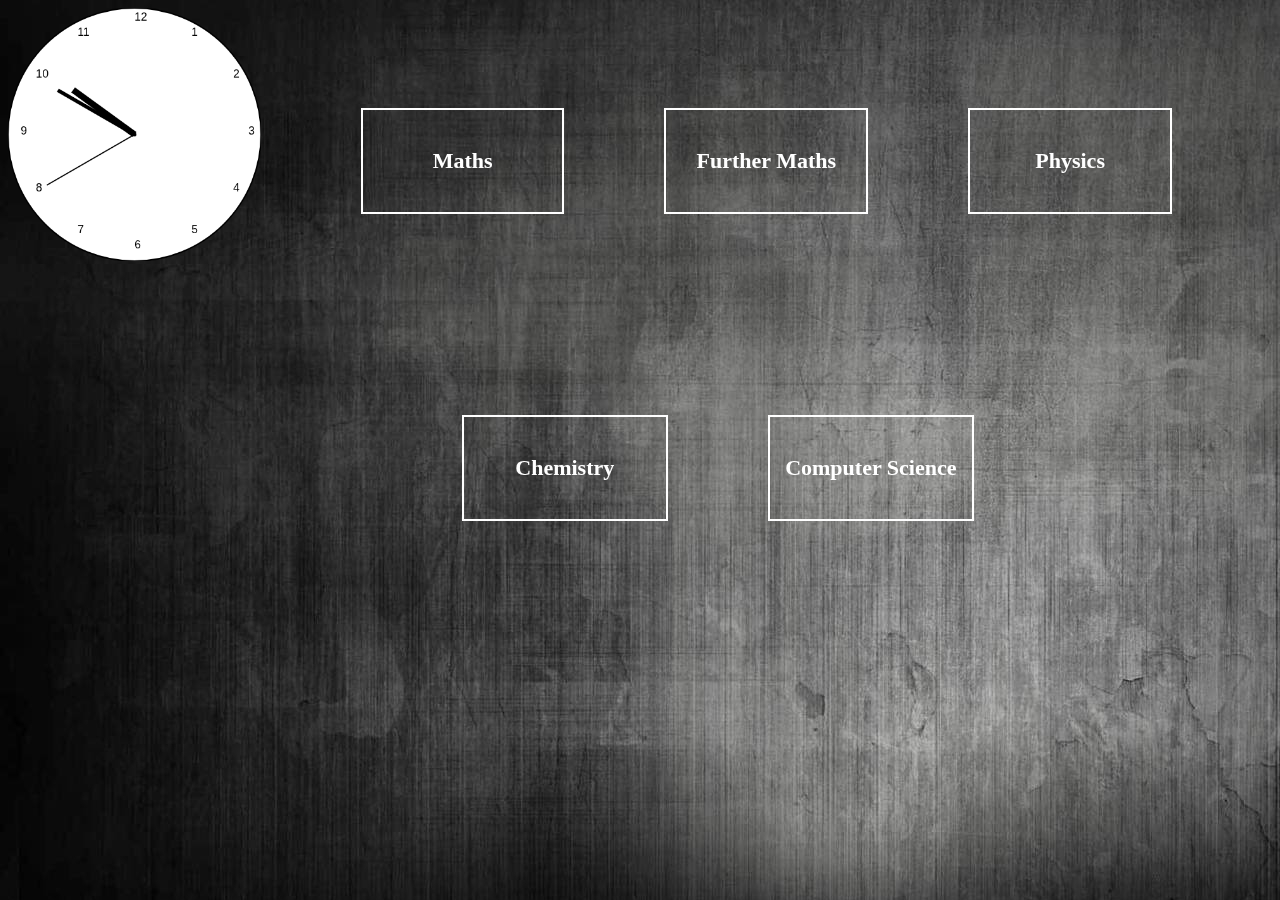
<file: index.html>
<!DOCTYPE html>
<html>
<head>
	<title>Home</title>
	<link rel="stylesheet" type="text/css" href="home.css">
	<script src="myscript.js"></script>
</head>
<body background="background.jpg">
	<script>myFunc();</script>
	<div>
		<canvas id="a" width="400" height="400">
            This text is displayed if your browser does not support HTML5 Canvas.
        </canvas>
			<script>
				var hour;
				var minute;
				var second;
				var a_canvas;
				var context;
				
				var radiusMain;
				var originx;
				var originy;
				
				var secondPoints = new Array(60);
				var stringPoints = new Array(60);
				var minutePoints = new Array(60);
				var hourPoints = new Array(60);
				
				var radiusSeconds;
				var radiusMinutes;
				var radiusHours;
				var stringRadius;
				var origin;
				

				function draw1() {
				    a_canvas = document.getElementById("a");
				    context = a_canvas.getContext("2d");
				    radiusMain = a_canvas.height / 2;
				    originx = radiusMain;
				    originy = radiusMain;
				    radiusSeconds = radiusMain * 0.8;
				    radiusMinutes = radiusMain * 0.7;
				    radiusHours = radiusMain * 0.6;
				    stringRadius = radiusMain * 0.9;
				    getDate();
				    initialisePoints(radiusSeconds, secondPoints);
				    initialisePoints(radiusMinutes, minutePoints);
				    initialisePoints(radiusHours, hourPoints);
				    initialisePoints(stringRadius, stringPoints);
				
 				   	context.fillStyle = "white";
				    context.beginPath();
				    context.arc(originx, originy, radiusMain, 0, 2*Math.PI);
				    context.closePath();
				    context.fill();
				    context.lineWidth = 2;
				    context.stroke();
				    context.fillStyle = "black";
				    context.beginPath();
				    context.arc(originx, originy, 3, 0, 2*Math.PI);
				    context.closePath();
				    context.fill();
				    context.font = "18px Arial";
				
 				   	for (var index = 1; index < 13; index++) {
				      switch (index) {
				      case 1: context.fillText(index.toString(), stringPoints[5].x, stringPoints[5].y);
				      break;
				      case 2: context.fillText(index.toString(), stringPoints[10].x, stringPoints[10].y);
				      break;
				      case 3: context.fillText(index.toString(), stringPoints[15].x, stringPoints[15].y);
				      break;
				      case 4: context.fillText(index.toString(), stringPoints[20].x, stringPoints[20].y);
				      break;
				      case 5: context.fillText(index.toString(), stringPoints[25].x, stringPoints[25].y);
				      break;
				      case 6: context.fillText(index.toString(), stringPoints[30].x, stringPoints[30].y);
				      break;
				      case 7: context.fillText(index.toString(), stringPoints[35].x, stringPoints[35].y);
				      break;
				      case 8: context.fillText(index.toString(), stringPoints[40].x, stringPoints[40].y);
				      break;
				      case 9: context.fillText(index.toString(), stringPoints[45].x, stringPoints[45].y);
				      break;
				      case 10: context.fillText(index.toString(), stringPoints[50].x, stringPoints[50].y);
				      break;
				      case 11: context.fillText(index.toString(), stringPoints[55].x, stringPoints[55].y);
				      break;
				      case 12: context.fillText(index.toString(), stringPoints[0].x, stringPoints[0].y);
				      break;
				      default: console.log("error");
				      break;
				    }
				  }
					context.lineWidth = 2;
 				   	context.beginPath();
				    context.moveTo(originx, originy);
				    context.lineTo(secondPoints[second].x, secondPoints[second].y);
				    context.stroke();
				
					context.lineWidth = 6
 				   	context.beginPath();
				    context.moveTo(originx, originy);
				    context.lineTo(minutePoints[minute].x, minutePoints[minute].y);
				    context.stroke();
				
					context.lineWidth = 10;
 				   	context.beginPath();
				    context.moveTo(originx, originy);
				    context.lineTo(hourPoints[hour].x, hourPoints[hour].y);
				    context.stroke();
				}
				
				function Point(x, y) {
				  this.x = x;
				  this.y = y;
				}
				
				function getDate() {
				  var date = new Date();
				  hour = date.getHours();
				  minute = date.getMinutes();
				  second = date.getSeconds();
				
 				 if (hour > 12) {
				    hour = hour % 12;
				  } else if (hour == 12) {
				    hour = 0;
				  }
				
 				 hour = hour * 5;
				  hour = hour + Math.floor(minute/10);
				
 				 if ((minute >= 10) && (minute % 10 == 0)) {
				    hour = hour + 1;
				  }
				}
				
				function initialisePoints(radius, points) {
				  var angle = 0.0;
				  var change = 6.0;
				  var midpoint = 15;
				
 				 for (var index = midpoint; index < points.length; index++) {
				    var x = originx + (radius * Math.cos(angle * (Math.PI / 180)));
				    var y = originy + (radius * Math.sin(angle * (Math.PI / 180)));
				    points[index] = new Point(x, y);
				    angle = angle + change;
				  }
				
 				 for (var index = 0; index < midpoint; index++) {
				    var x = originx + (radius * Math.cos(angle * (Math.PI / 180)));
				    var y = originy + (radius * Math.sin(angle * (Math.PI / 180)));
				    points[index] = new Point(x, y);
				    angle = angle + change;
				  }
				}
			</script>
			<script>
				function myFunction() {
					draw1();
					setInterval(draw1, 1000);
				}
			</script>
			<script>draw1(); myFunction();</script>
        </div>
	<div align="center" id="holder">
		<table id="ta">
			<tr>
				<td>
					<a href="maths.html"><p>Maths</p></a>
				</td>
				<td>
					<a href="furthermaths.html"><p>Further Maths</p></a>
				</td>
				<td>
					<a href="physics.html"><p>Physics</p></a>
				</td>
			</tr>
			<tr>
				<td colspan="3" align="center" style="border: none;">
					<table id="tb">
						<tr>
							<td>
								<a href="chemistry.html"><p>Chemistry</p></a>
							</td>
							<td>
								<a href="computerscience.html"><p>Computer Science</p></a>
							</td>
						</tr>
					</table>
				</td>
			</tr>
		</table>
	</div>
	<div>
		
    </div>
</body>
</html>
</file>
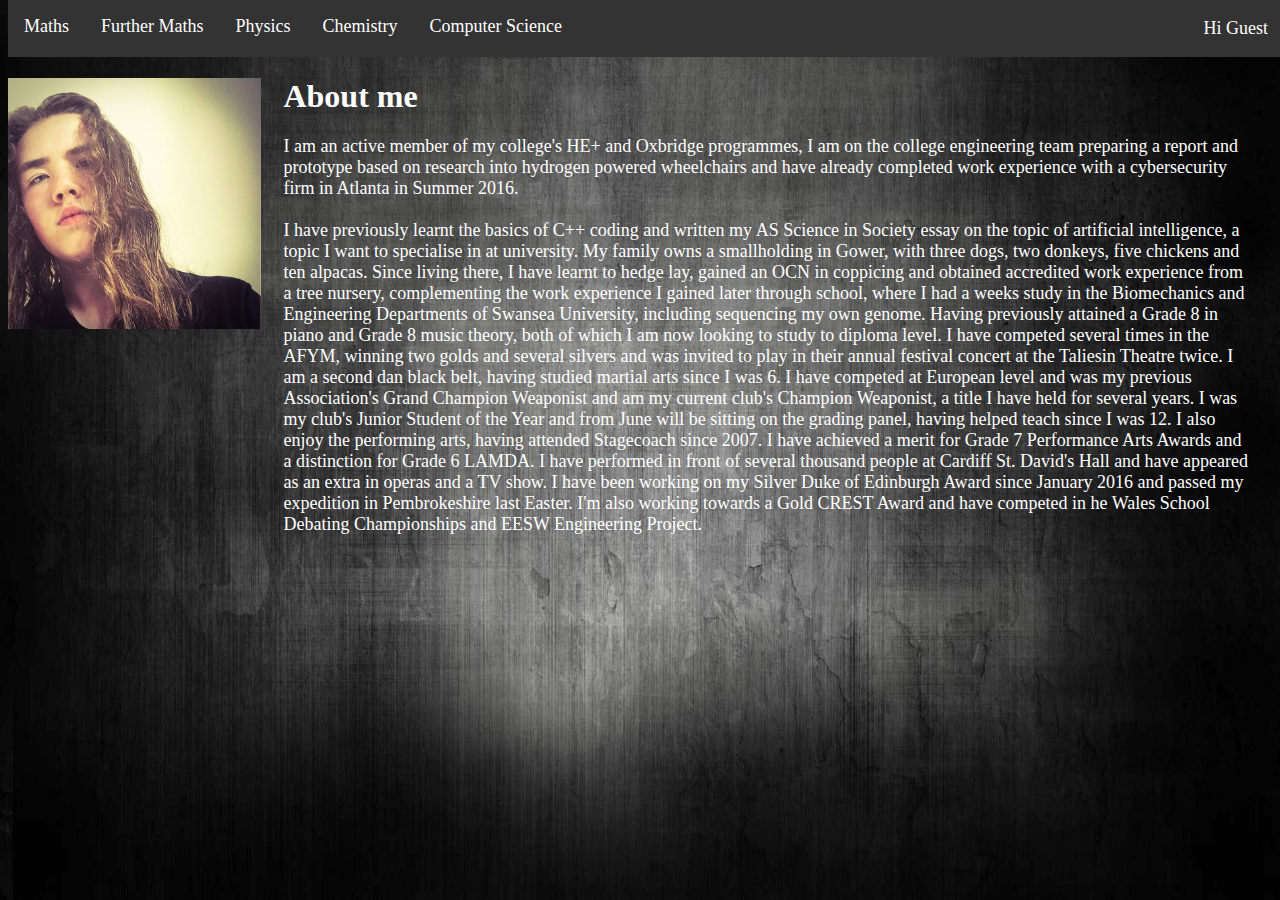
<file: about.html>
<!DOCTYPE html>
<html>
	<head>
		<title>Brython Caley-Davies</title>
		<link type="text/css" rel="stylesheet" href="new.css"/>
		<link rel="icon" href="favicon.png">
		<script src="myscript.js"></script>
	</head>
	<body background="background.jpg" onload="test()">
		<div>
			<ul id="header">
				<li class="link"><a href="maths.html">Maths</a></li>
				<li class="link"><a href="furthermaths.html">Further Maths</a></li>
				<li class="link"><a href="physics.html">Physics</a></li>
				<li class="link"><a href="chemistry.html">Chemistry</a></li>
				<li class="link"><a href="computerscience.html">Computer Science</a></li>
				<li style="float: right; margin-right: 20px"><p id="name">Hi </p></li>
			</ul>
		</div>
		<div id="left" style="border: none;">
			<img src="IMG_4356.JPG" style="height: 100%; width: 100%;"/><br/>
			<p></p>
		</div>
		<div id="right" style="border: none;">
			<div id="indent">
				<h1>About me</h1>
				<p>I am an active member of my college's HE+ and Oxbridge programmes, I am on the college engineering team preparing a report and prototype based on research into hydrogen powered wheelchairs and have already completed work experience with a cybersecurity firm in Atlanta in Summer 2016.
				<br/>
				<br/>
				I have previously learnt the basics of C++ coding and written my AS Science in Society essay on the topic of artificial intelligence, a topic I want to specialise in at university.
				My family owns a smallholding in Gower, with three dogs, two donkeys, five chickens and ten alpacas. Since living there, I have learnt to hedge lay, gained an OCN in coppicing and obtained accredited work experience from a tree nursery, complementing the work experience I gained later through school, where I had a weeks study in the Biomechanics and Engineering Departments of Swansea University, including sequencing my own genome.
				Having previously attained a Grade 8 in piano and Grade 8 music theory, both of which I am now looking to study to diploma level. I have competed several times in the AFYM, winning two golds and several silvers and was invited to play in their annual festival concert at the Taliesin Theatre twice.
				I am a second dan black belt, having studied martial arts since I was 6. I have competed at European level and was my previous Association's Grand Champion Weaponist and am my current club's Champion Weaponist, a title I have held for several years. I was my club's Junior Student of the Year and from June will be sitting on the grading panel, having helped teach since I was 12.
				I also enjoy the performing arts, having attended Stagecoach since 2007. I have achieved a merit for Grade 7 Performance Arts Awards and a distinction for Grade 6 LAMDA. I have performed in front of several thousand people at Cardiff St. David's Hall and have appeared as an extra in operas and a TV show.
				I have been working on my Silver Duke of Edinburgh Award since January 2016 and passed my expedition in Pembrokeshire last Easter. I'm also working towards a Gold CREST Award and have competed in he Wales School Debating Championships and EESW Engineering Project.
				</p>
			</div>
		</div>
	</body>
</html>
</file>
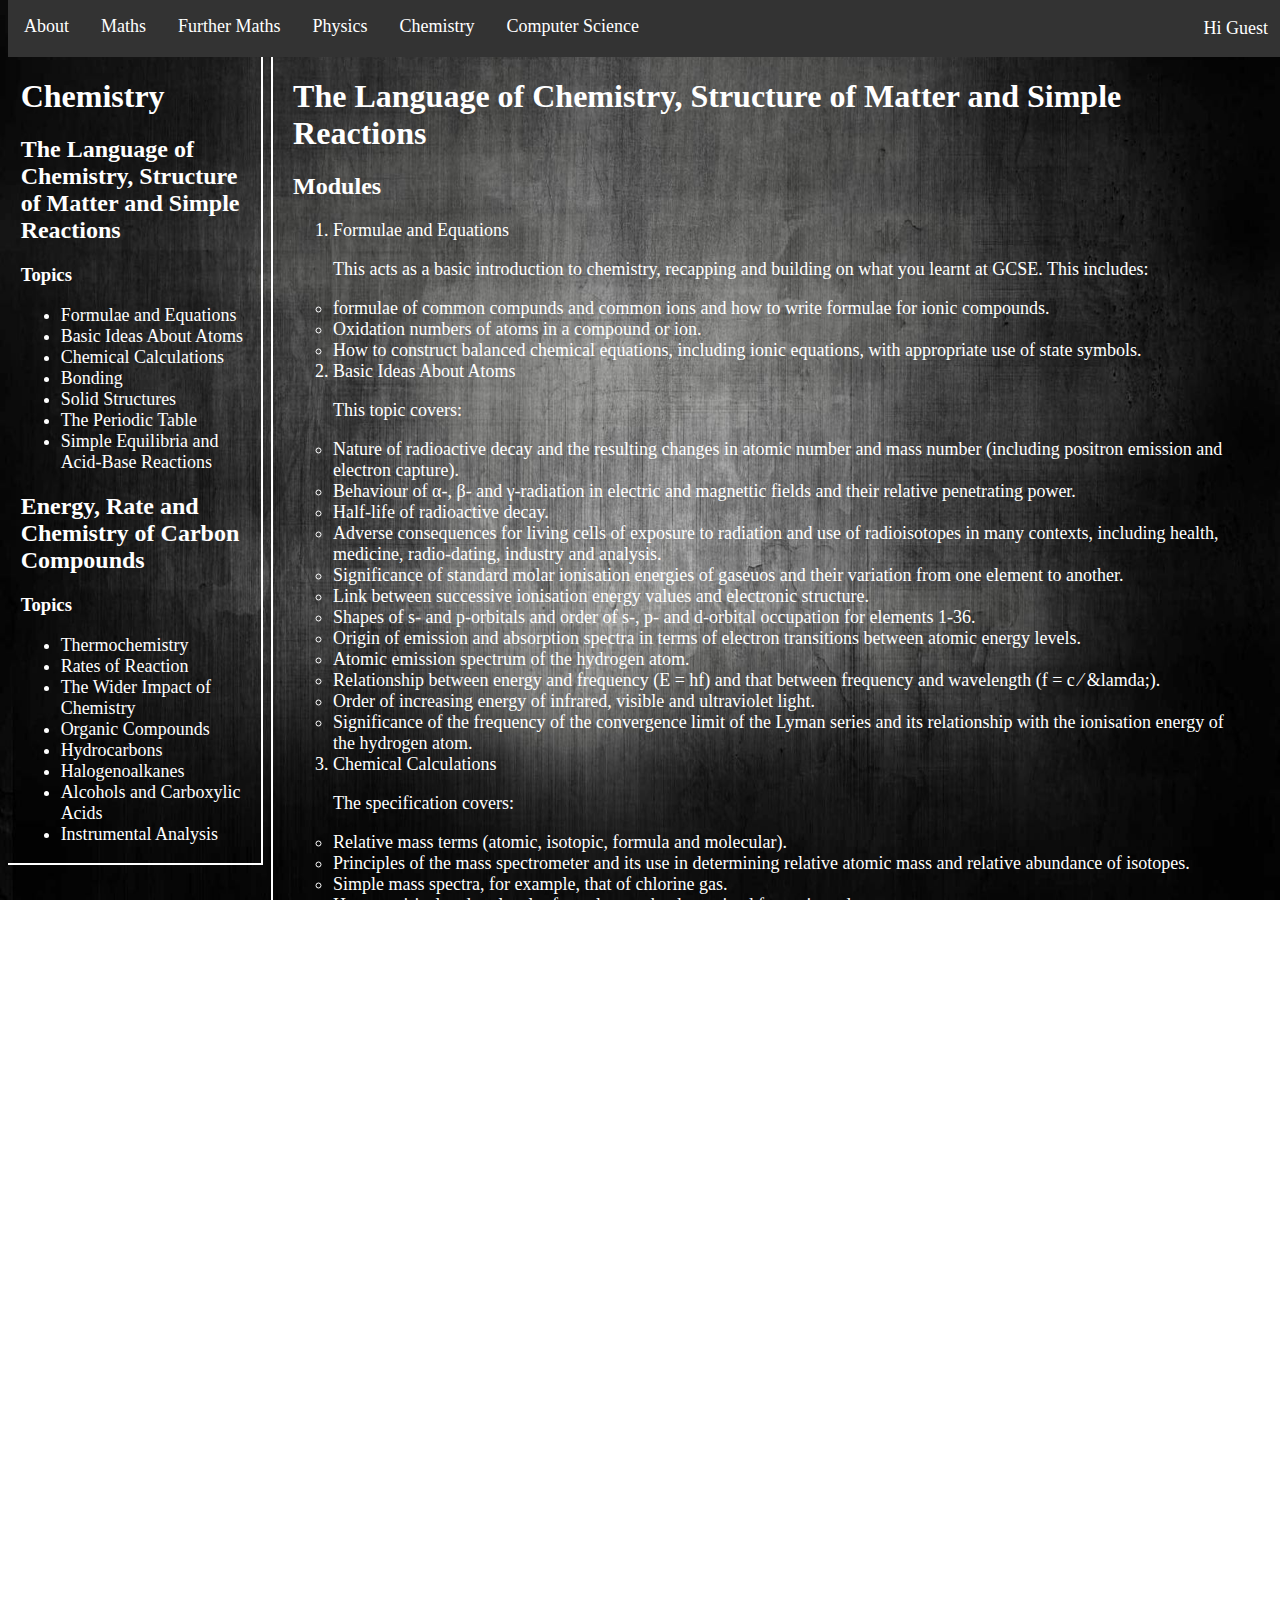
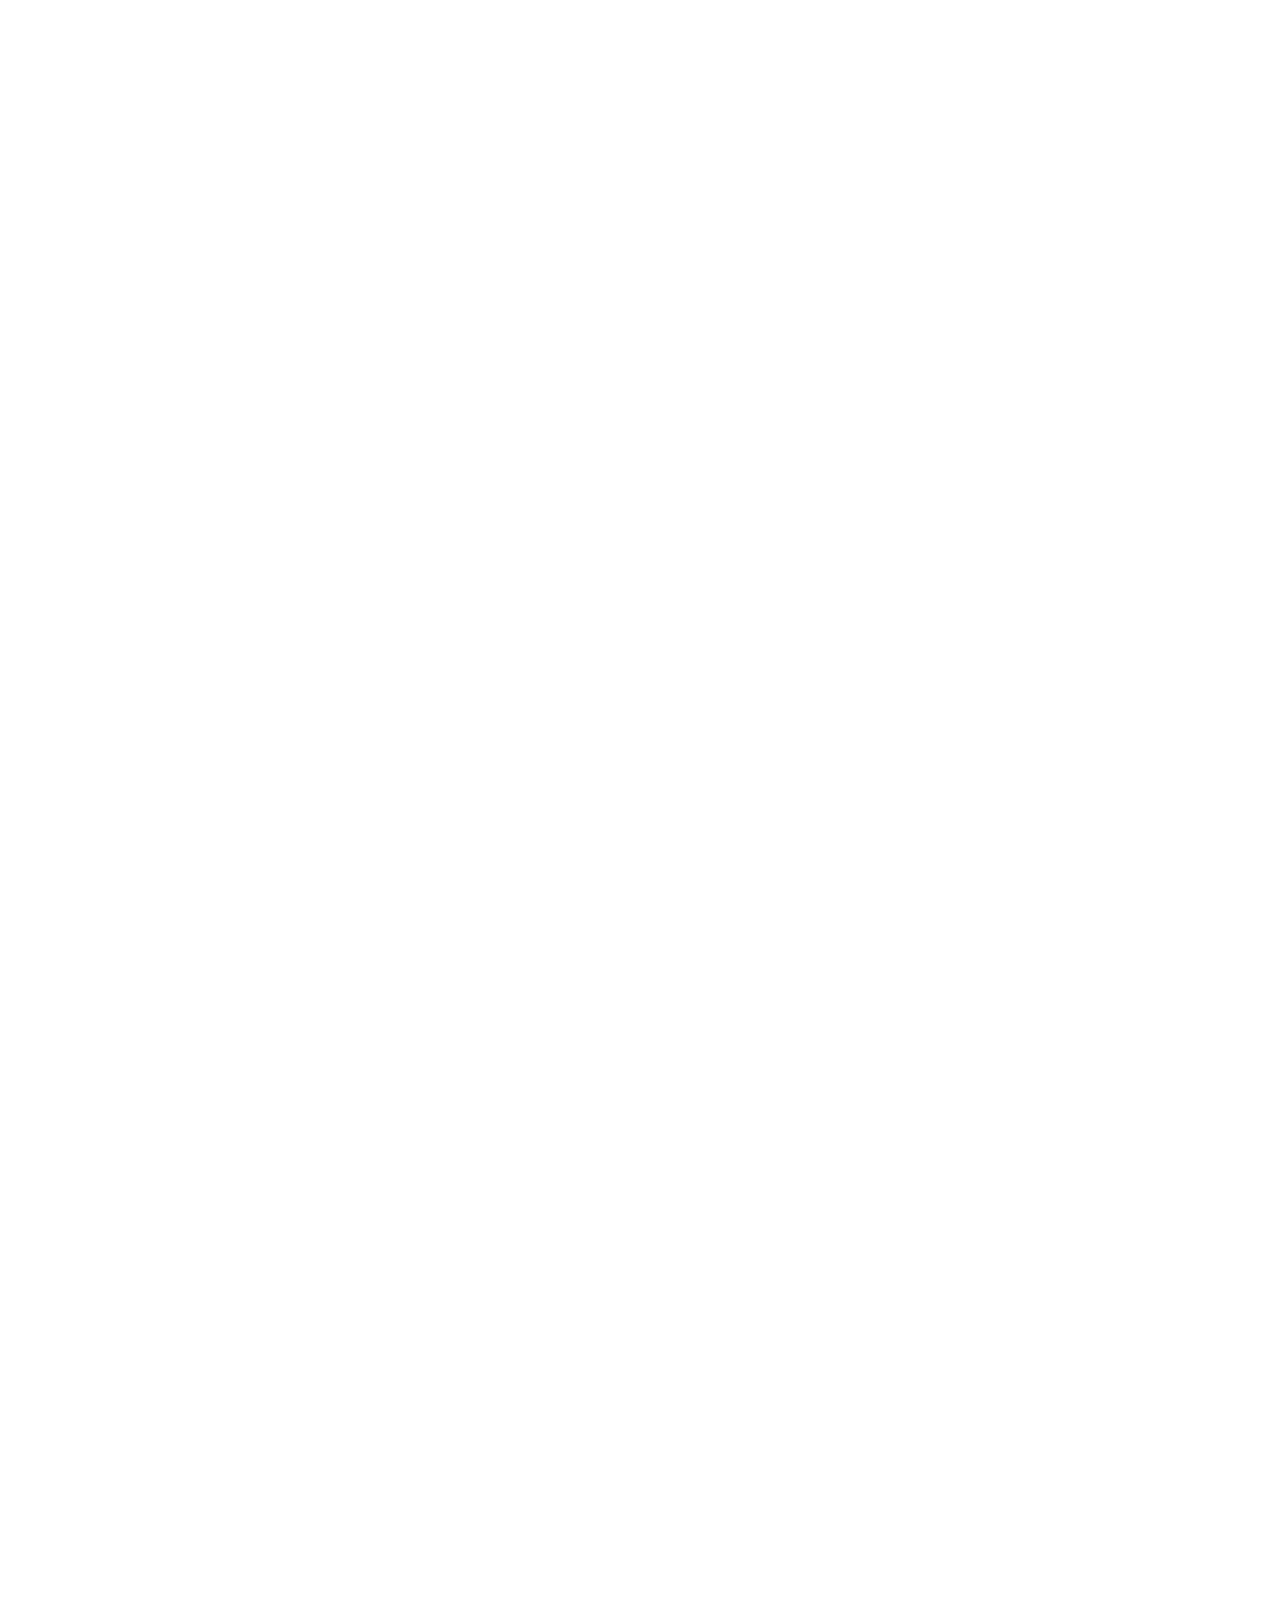
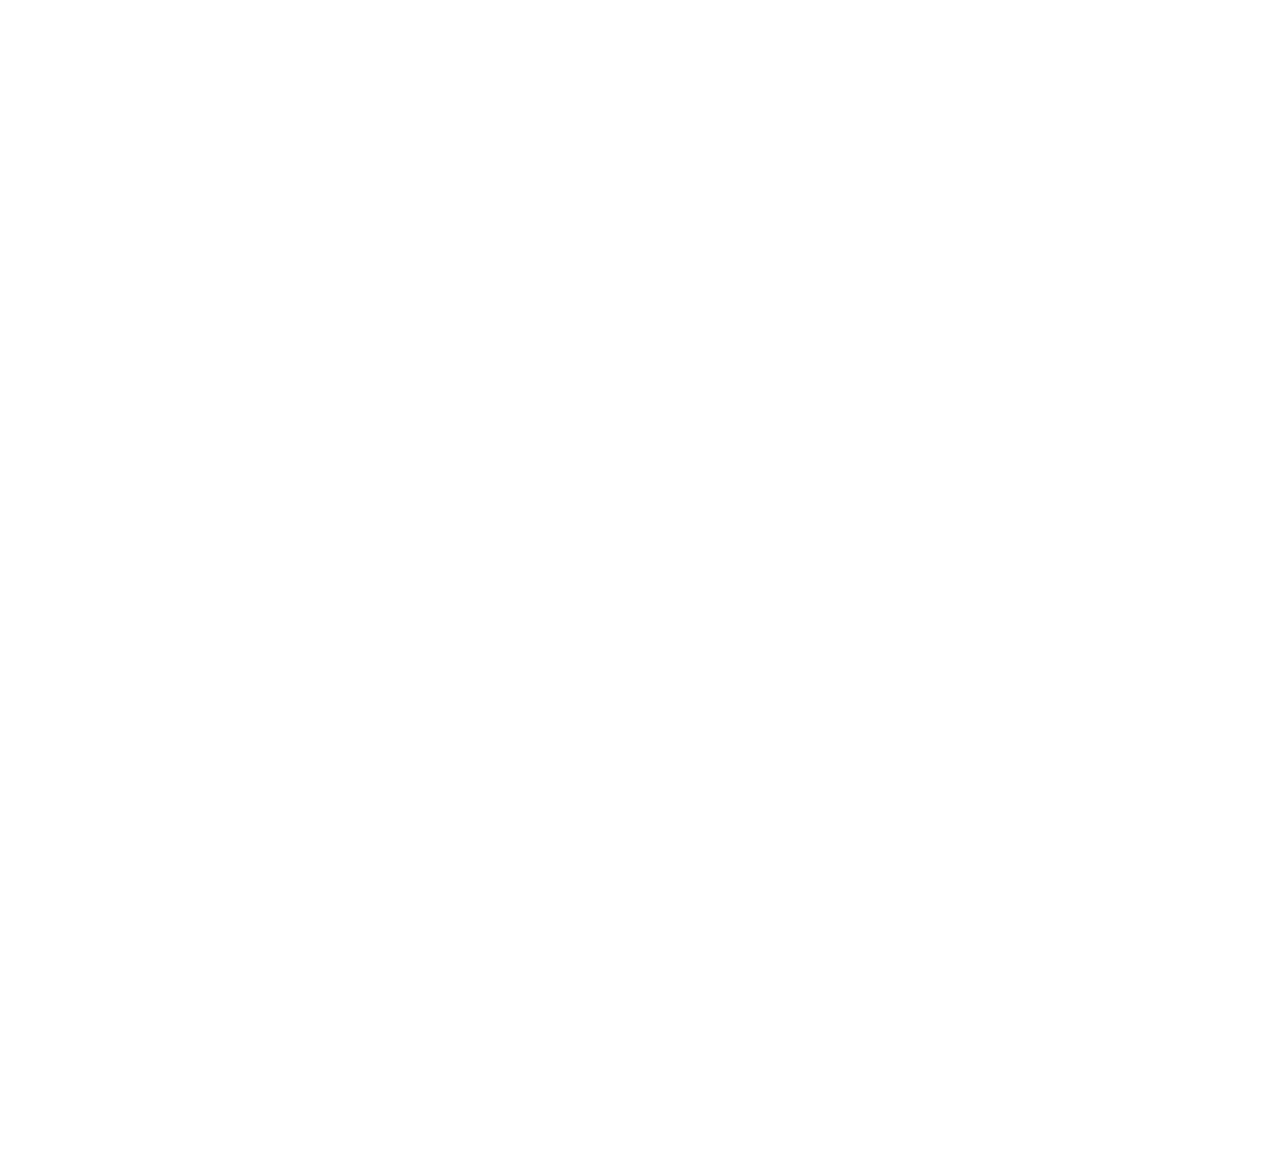
<file: chemistry.html>
<!DOCTYPE html>
<html>
	<head>
		<title>Chemistry</title>
		<link type="text/css" rel="stylesheet" href="new.css"/>
		<link rel="icon" href="favicon.png">
		<script src="myscript.js"></script>
	</head>
	<body background="background.jpg" onload="test()">
		<div>
			<ul id="header">
				<li class="link"><a href="about.html">About</a></li>
				<li class="link"><a href="maths.html">Maths</a></li>
				<li class="link"><a href="furthermaths.html">Further Maths</a></li>
				<li class="link"><a href="physics.html">Physics</a></li>
				<li class="link"><a href="chemistry.html">Chemistry</a></li>
				<li class="link"><a href="computerscience.html">Computer Science</a></li>
				<li style="float: right; margin-right: 20px"><p id="name">Hi </p></li>
			</ul>
		</div>
		<div id="left">
			<div>
				<p id="indent"><h1>Chemistry</h1></p>
				<h2><a href="#chemone">The Language of Chemistry, Structure of Matter and Simple Reactions</a></h2>
				<h3>Topics</h3>
				<span>
				<ul>
					<li><a href="#1">Formulae and Equations</a></li>
					<li><a href="#2">Basic Ideas About Atoms</a></li>
					<li><a href="#3">Chemical Calculations</a></li>
					<li><a href="#4">Bonding</a></li>
					<li><a href="#5">Solid Structures</a></li>
					<li><a href="#6">The Periodic Table</a></li>
					<li><a href="#7">Simple Equilibria and Acid-Base Reactions</a></li>
				</ul>
				</span>
				<h2><a href="#chemtwo">Energy, Rate and Chemistry of Carbon Compounds</a></h2>
				<h3>Topics</h3>
				<span>
				<ul>
					<li><a href="#8">Thermochemistry</a></li>
					<li><a href="#9">Rates of Reaction</a></li>
					<li><a href="#10">The Wider Impact of Chemistry</a></li>
					<li><a href="#11">Organic Compounds</a></li>
					<li><a href="#12">Hydrocarbons</a></li>
					<li><a href="#13">Halogenoalkanes</a></li>
					<li><a href="#14">Alcohols and Carboxylic Acids</a></li>
					<li><a href="#15">Instrumental Analysis</a></li>
				</ul>
				</span>
			</div>
		</div>
		<div id="right">
			<div id="indent">
				<div>
					<a name="chemone" class="anchor"></a>
					<p><h1>The Language of Chemistry, Structure of Matter and Simple Reactions</h1></p>
					<h2>Modules</h2>
					<ol>
						<a name="1" class="anchor"></a>
						<li>Formulae and Equations</li>
						<p>This acts as a basic introduction to chemistry, recapping and building on what you learnt at GCSE. This includes: </p>
						<ul class="show">
							<li>formulae of common compunds and common ions and how to write formulae for ionic compounds.</li>
							<li>Oxidation numbers of atoms in a compound or ion.</li>
							<li>How to construct balanced chemical equations, including ionic equations, with appropriate use of state symbols.</li>
						</ul>
						<a name="2" class="anchor"></a>
						<li>Basic Ideas About Atoms</li>
						<p>This topic covers: </p>
						<ul class="show">
							<li>Nature of radioactive decay and the resulting changes in atomic number and mass number (including positron emission and electron capture).</li>
							<li>Behaviour of &alpha;-, &beta;- and &gamma;-radiation in electric and magnettic fields and their relative penetrating power.</li>
							<li>Half-life of radioactive decay.</li>
							<li>Adverse consequences for living cells of exposure to radiation and use of radioisotopes in many contexts, including health, medicine, radio-dating, industry and analysis.</li>
							<li>Significance of standard molar ionisation energies of gaseuos and their variation from one element to another.</li>
							<li>Link between successive ionisation energy values and electronic structure.</li>
							<li>Shapes of s- and p-orbitals and order of s-, p- and d-orbital occupation for elements 1-36.</li>
							<li>Origin of emission and absorption spectra in terms of electron transitions between atomic energy levels.</li>
							<li>Atomic emission spectrum of the hydrogen atom.</li>
							<li>Relationship between energy and frequency (E = hf) and that between frequency and wavelength (f = c &frasl; &lamda;).</li>
							<li>Order of increasing energy of infrared, visible and ultraviolet light.</li>
							<li>Significance of the frequency of the convergence limit of the Lyman series and its relationship with the ionisation energy of the hydrogen atom.</li>
						</ul>
						<a name="3" class="anchor"></a>
						<li>Chemical Calculations</li>
						<p>The specification covers: </p>
						<ul class="show">
							<li>Relative mass terms (atomic, isotopic, formula and molecular).</li>
							<li>Principles of the mass spectrometer and its use in determining relative atomic mass and relative abundance of isotopes.</li>
							<li>Simple mass spectra, for example, that of chlorine gas.</li>
							<li>How empirical and molecular formulae can be determined from given data.</li>
							<li>Relationship between the Avogradro constant, the mole and molar mass.</li>
							<li>Relationship between grams and moles.</li>
							<li>Concept of concentration and its expression in terms of grams or moles per unit volume (including solubility).</li>
							<li>Molar volume and correction due to changes in temperature and pressure.</li>
							<li>Ideal gas equation (pV = nRT).</li>
							<li>Concept of stoichiometry and its use in calculating reacting quantities, including in acid-base titrations.</li>
							<li>Concepts of atom economy and percentage yield.</li>
							<li>How to estimate the percentage error in a measurement and use this to express numeric answers to the appopriate number of significant figures.</li>
						</ul>
						<a name="4" class="anchor"></a>
						<li>Bonding</li>
						<p>The specification highlights nine main areas within this topic:</p>
						<ul class="show">
							<li>Ionic bonding in terms of ion formation and the interaction between positive and negative ions in an ionic crystal.</li>
							<li>Covalent bonding, including coordinate bonding, in terms of the sharing of electrons and the balance of forces of attraction and repulsion within the molecule.</li>
							<li>Intermediate character of many bonds between purely ionic and purely covalent.</li>
							<li>Concepts of electronegativity and bond polarity.</li>
							<li>Forces between molecules being weaker than covalent (and ionic) bonds.</li>
							<li>Permanent and temporary dipoles and their relative effects on physical properties, such as boiling temperature and solubility.</li>
							<li>Hydrogen bonding and its effect on physical properties, such as boiling temperature and solubility.</li>
							<li>VSEPR principle and its use in predicting the shapes of simple molecules and ions.</li>
							<li>Bond angles associated with linear, trigonal planar, tetrahedral and octahedral molecules and ions.</li>
						</ul>
						<a name="5" class="anchor"></a>
						<li>Solid Structures</li>
						<p>Solid Structures discusses: </p>
						<ul class="show">
							<li>Crystal structure of sodium chloride and caesium chloride.</li>
							<li>Structures of diamond and graphite.</li>
							<li>Structures of iodine and ice.</li>
							<li>'Electron sea' model for bonding in metals.</li>
							<li>Relationship between physical properties (for exmple, melting temperature, solubility, hardness and electrical conductance) and structure and bonding in ionic compounds, giant molecular substances, simple molecular substances and metals.</li>
						</ul>
						<a name="6" class="anchor"></a>
						<li>The Periodic Table</li>
						<p>This covers: </p>
						<ul class="show">
							<li>Elements being arranged according to atomic number in the Periodic Table.</li>
							<li>Electronic structures of the elements relate to their position in the s-, p- and d-blocks of the Periodic Table.</li>
							<li>Oxidation and reduction in terms of electron transfer in reactions of s-, p- and d-block elements/compounds/ions.</li>
							<li>General trends in ionisation energy, melting temperature and electronegativity across periods and down groups.</li>
							<li>Reactions of Group 2 elements with oxygen and water/steam.</li>
							<li>Reactions of the aqueous cations Mg<sup>2+</sup>, Ca<sup>2+</sup> and Ba<sup>2+</sup> with OH<sup>-</sup>, CO<sub>3</sub><sup>2-</sup> and SO<sub>4</sub><sup>2-</sup> ions.</li>
							<li>Characteristic flame colours shown by compounds of Li, Na, K, Ca, Sr and Ba (Mg compounds show no colour).</li>
							<li>Trend in general reactivity of Group 1 and Group 2 metals.</li>
							<li>Trend in thermal stability of the Group 2 carbonates and hydroxides.</li>
							<li>Trends in solubility of Group 2 hydroxides and sulfates.</li>
							<li>Basic character of the oxides and hydroxides of Group 1 and Group 2 metals.</li>
							<li>Trend in volatility of Group 7 elements (halogens).</li>
							<li>Reactions of the halogens with metals.</li>
							<li>Trend in reactivity of the halogens in terms of relative oxidising power.</li>
							<li>Reaction between aqueous Ag<sup>+</sup> and halide ions followed by dilute aqueous NH<sub>3</sub>.</li>
							<li>Displacement reactions of halogens in terms of redox.</li>
							<li>Use of chlorine and fluoride ions in water treatment and the related health and ehtical issues.</li>
							<li>Soluble salt formation and crystallisation, insoluble salt formation by precipitation and simple gravimetric analysis.</li>
						</ul>
						<a name="7" class="anchor"></a>
						<li>Simple Equilibria and Acid-Base Reactions</li>
						<p>This topic aims to cover: </p>
						<ul class="show">
							<li>Reversible reactions and dynamic equilibrium.</li>
							<li>Le Chatelier's principle in deducing the effect of changes in temperature, concentration and pressure.</li>
							<li>Equilibrium constant (K<sub>c</sub>) and calculations involving given equilibrium concentrations.</li>
							<li>Acids as donors of H<sup>+</sup>(aq) and bases as acceptors of h<sup>+</sup>(aq).</li>
							<li>Relationship between pH and h<sup>+</sup>(aq) ion concentration (pH = -log[H<sup>+</sup>(aq)]).</li>
							<li>Acid-base titrations.</li>
							<li>Difference between strong acids and weak acids in terms of relative dissociation.</li>
						</ul>
						</p>
					</ol>
				</div>
				<div>
					<a name="chemtwo" class="anchor"></a>
					<p><h1>Energy, Rate and Chemistry of Carbon Compounds</h1></p>
					<p>This page covers the individual topics covered in Chemistry 2.</p>
					<h2>Modules</h2>
					<ol>
						<a name="8" class="anchor"></a>
						<li>Thermochemistry</li>
						<p>The specification highlights five main areas within this topic:</p>
						<ul class="show">
							<li>Enthalpy change of reaction, enthalpy change of combustion and standard molar enthalpy change of formation, Δ<sub>f</sub>H<sup>ϴ</sup>.</li>
							<li>Hess's law and energy cycles.</li>
							<li>Concept of average bond enthalpies and how they are used to carry out simple calculations.</li>
							<li>How to calculate enthalpy changes.</li>
							<li>Simple procedures to determine enthalpy changes.</li>
						</ul>
						<a name="9" class="anchor"></a>
						<li>Rates of Reaction</li>
						<p>This covers: </p>
						<ul class="show">
							<li>Collision theory in explaining the effects of changing conditions on reaction rate.</li>
							<li>How to calculate rates from experimental data and how to establish the relationship between reactant concentrations and rate.</li>
							<li>Concxepts of energy profiles and activation energy.</li>
							<li>Rapid increase in rate with temperature in terms of changes in the Boltzmann energy distribution curve.</li>
							<li>Characteristics of a catalyst.</li>
							<li>How catalysts increase reaction rates by providing alternative routes of lower activation energy.</li>
							<li>How colorimetry can be used in studies of some reaction rates.</li>
							<li>Measurement of reaction rate by gas collection and precipitation methods and by an 'iodine clock' reaction.</li>
						</ul>
						<a name="10" class="anchor"></a>
						<li>The Wider Impact of Chemistry</li>
						<p>This discusses: </p>
						<ul class="show">
							<li>Social, economic and environmental impact of chemical synthesis and the production of energy.</li>
							<li>Role of green chemistry in improving sustainability in all aspects of developments.</li>
						</ul>
						<a name="11" class="anchor"></a>
						<li>Organic Compounds</li>
						<p>Organic Compounds covers the basic hydrocarbons and aims to teach: </p>
						<ul class="show">
							<li>How to represent simple organic compounds using shortened, displayed and skeletal formulae.</li>
							<li>Nomenclature rules relating to alkanes, alkenes, halogenoalkanes, alcohols and carboxylic acids.</li>
							<li>Effect of increasing chain length and the presence of functional groups on melting/boiling temperature and solubility.</li>
							<li>Concept of structural isomerism.</li>
							<li>Description of species as electrophiles, nucleophiles and radicals and bond fission as homolytic or heterolytic.</li>
						</ul>
						</p>
						<a name="12" class="anchor"></a>
						<li>Hydrocarbons</li>
						<p>The specification for this topic details the following: </p>
						<ul class="show">
							<li>Combustion reaction of alkanes and benefits and drawbacks relating to the use of fossil fuels, including formation of carbon dioxide, acidic gases and carbon monoxide.</li>
							<li>C-C and C-H bonds in alkanes as &sigma;-bonds.</li>
							<li>Mechanism of radical substitution, such as the photochlorination of alkanes.</li>
							<li>C=C bond in ethene and other alkenes as comprising &pi;-bond and &sigma;-bond.</li>
							<li>E-Z isomerism in terms of restricted rotation about a carbon-carbon double bond.</li>
							<li>Mechanism of electrophilic addition, such as in the addition of Br<sub>2</sub> to ethene, as a characteristic reaction of alkenes.</li>
							<li>Bromine/bromine water and potassium manganate(VII) tests for alkenes.</li>
							<li>Orientation of the normal addition of HBr to propene in terms of the relative stabilities of the possible carbocations involved.</li>
							<li>Conditions required for the catalytic hydrogenation of ethene and the relevance of this reaction.</li>
							<li>Nature of addition polymerisation and the economic importance of the polymers of alkenes and substituted alkenes.</li>
						</ul>
						<a name="13" class="anchor"></a>
						<li>Halogenoalkanes</li>
						<p>Halogenoalkanes, hydrocarbons containing a Group 7 element, i.e. bromopropane, is a topic that covers: </p>
						<ul class="show">
							<li>Elimination reaction of halogenoalkanes forming alkenes, for example, HBr eliminated from 1-bromopropane to form propene.</li>
							<li>Mechanism of nucleophilic substitution, such as in the reaction between OH<sup>-</sup>(aq) and primary halogenoalkanes.</li>
							<li>Effect of bond polarity and bond enthalpy on the ease of substitution of halogenoalkanes.</li>
							<li>Hydrolysis/Ag<sup>+</sup>(aq) test for halogenoalkanes.</li>
							<li>Halogenoalkanes as solvents, anaesthetics and refrigerants and tight regulation of their use due to toxicity or adverse environmental effects.</li>
							<li>Adverse environmental effects of CFCs and the relevance of the relative bond strengths of C-H, C-F and C-Cl in determining their impact in the upper atmosphere.</li>
							<li>How to carry out a reflux (for example, for nucleophilic substitution reaction of halogenoalkanes with hydroxide ions).</li>
						</ul>
						</p>
						<a name="14" class="anchor"></a>
						<li>Alcohols and Carboxylic Acids</li>
						<p>This covers: </p>
						<ul class="show">
							<li>Industrial preparation of ethanol from ethene.</li>
							<li>Preparation of ethanol and other alcohols by fermentation followed by distillation and issues relating to the use of biofuels.</li>
							<li>Dehydration reactions of alcohols.</li>
							<li>Classification of alcohols as primary, secondary and tertiary.</li>
							<li>Oxidation of primary alcohols to aldehydes/carboxylic acids and secondary alcohols to ketones.</li>
							<li>Dichromate(VI) test for primary/ secondary alcohols and sodium hydrogencarbonate test for carboxylic acids.</li>
							<li>Reactions of carboxylic acids with bases, carbonates and hydrogencarbonates forming salts.</li>
							<li>Esterification reaction that occurs when a carboxylic acid reacts with an alcohol</li>
							<li>Separation by distillation.</li>
						</ul>
						</p>
						<a name="15" class="anchor"></a>
						<li>Instrumental Analysis</li>
						<p>The final topic of this course covers the ways of determining elements and compounds using machines and aims to teach students about the: </p>
						<ul class="show">
							<li>Use of mass spectra in identification of chemical structure.</li>
							<li>Use of IR spectra in identification of chemical structure.</li>
							<li>Use of <sup>13</sup>C and low resolution <sup>1</sup>H NMR spectra in identification of chemical structure.</li>
						</ul>
						</p>
					</ol>
				</div>
			</div>
		</div>
	</body>
</html>
</file>
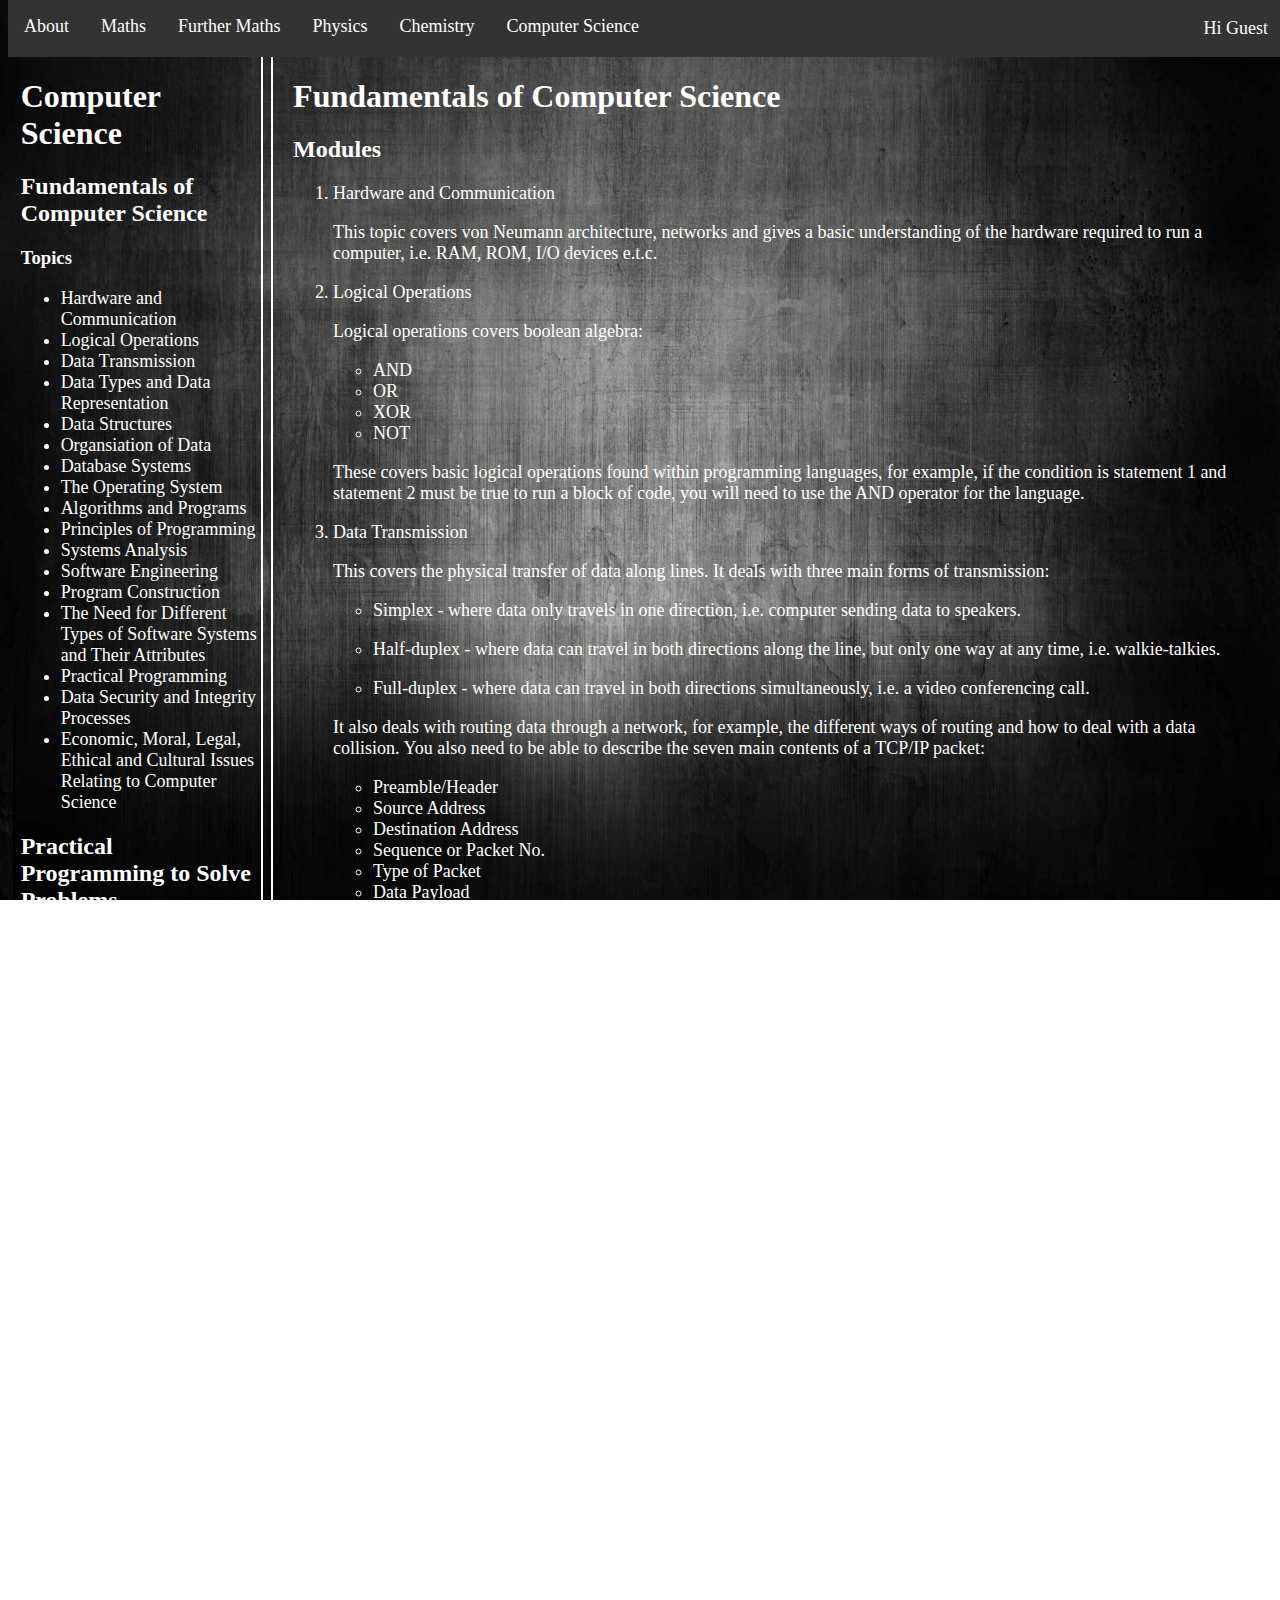
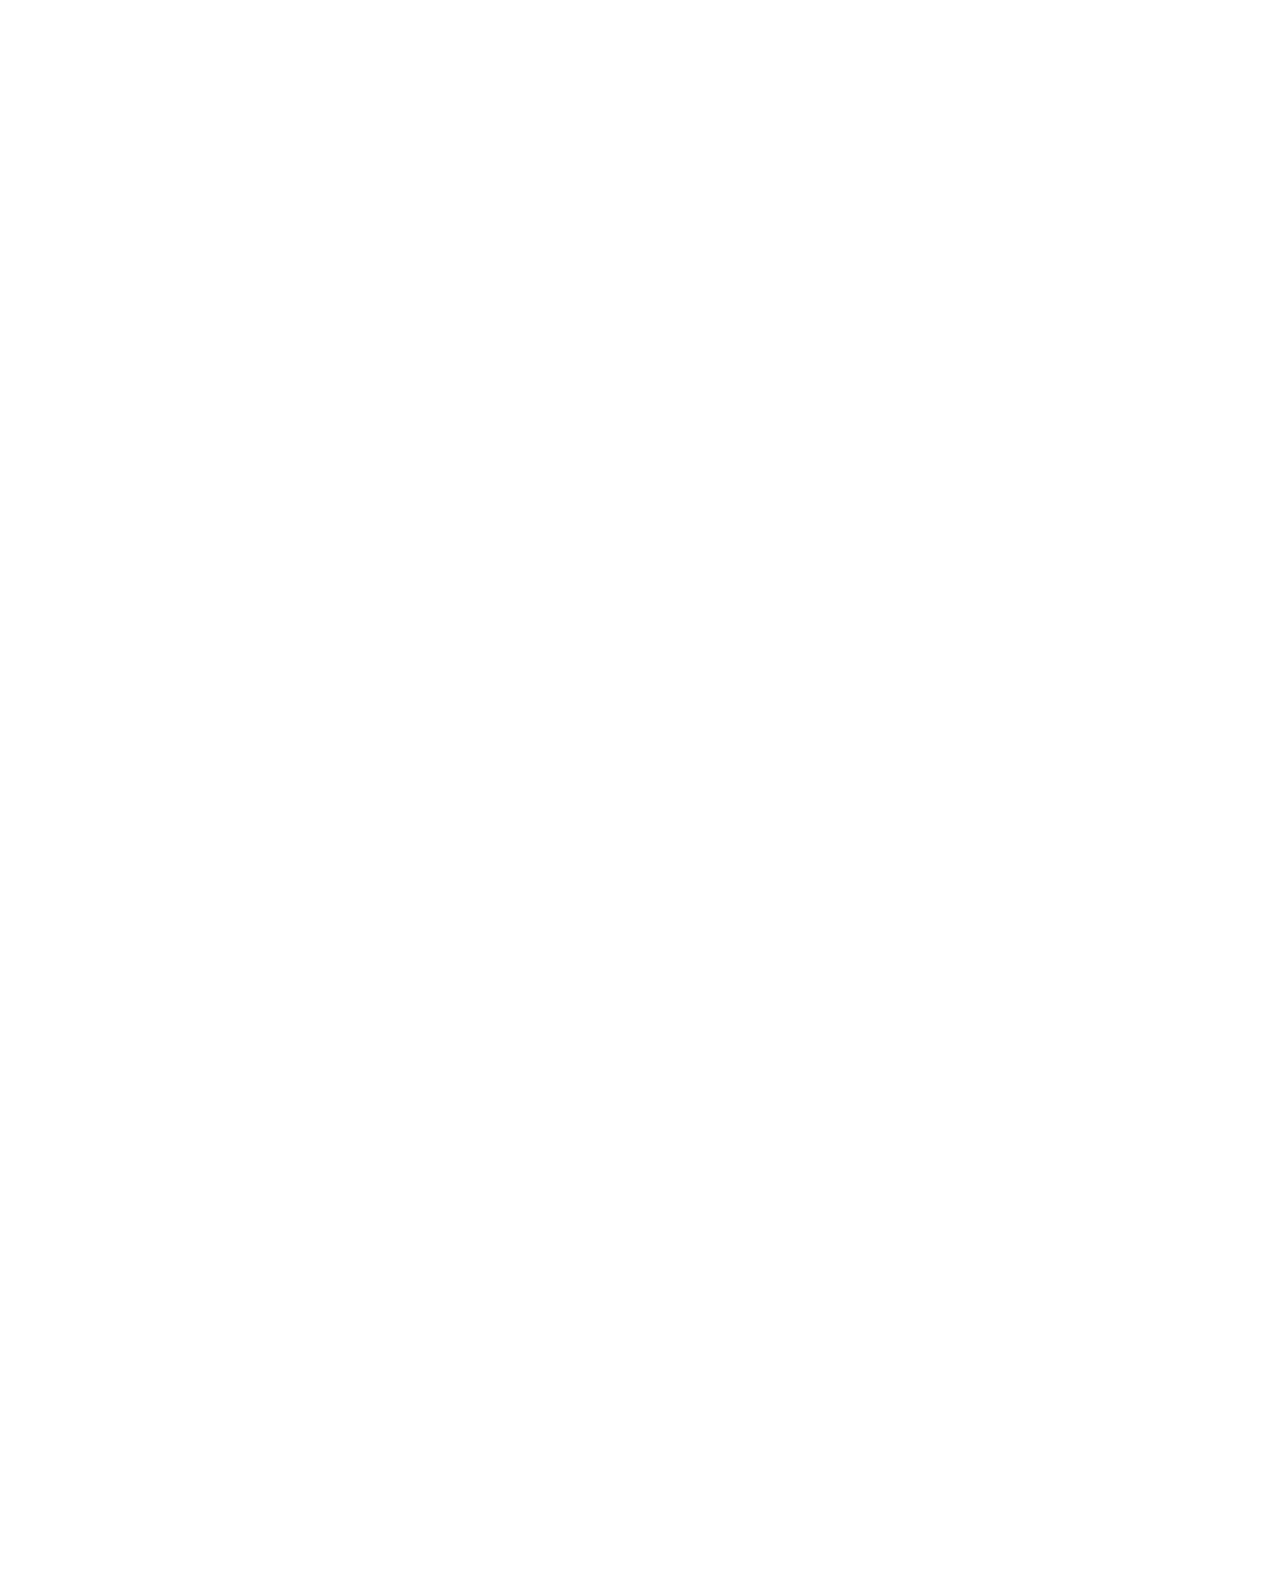
<file: computerscience.html>
<!DOCTYPE html>
<html>
	<head>
		<title>Further Maths</title>
		<link type="text/css" rel="stylesheet" href="new.css"/>
		<link rel="icon" href="favicon.png">
		<script src="myscript.js"></script>
	</head>
	<body background="background.jpg" onload="test()">
		<div>
			<ul id="header">
				<li class="link"><a href="about.html">About</a></li>
				<li class="link"><a href="maths.html">Maths</a></li>
				<li class="link"><a href="furthermaths.html">Further Maths</a></li>
				<li class="link"><a href="physics.html">Physics</a></li>
				<li class="link"><a href="chemistry.html">Chemistry</a></li>
				<li class="link"><a href="computerscience.html">Computer Science</a></li>
				<li style="float: right; margin-right: 20px"><p id="name">Hi </p></li>
			</ul>
		</div>
		<div id="left">
			<div>
				<p id="indent"><h1>Computer Science</h1></p>
				<h2><a href="#compscione">Fundamentals of Computer Science</a></h2>
				<p></p>
				<h3>Topics</h3>
				<span>
					<ul>
						<li><a href="#1">Hardware and Communication</a></li>
						<li><a href="#2">Logical Operations</a></li>
						<li><a href="#3">Data Transmission</a></li>
						<li><a href="#4">Data Types and Data Representation</a></li>
						<li><a href="#5">Data Structures</a></li>
						<li><a href="#6">Organsiation of Data</a></li>
						<li><a href="#7">Database Systems</a></li>
						<li><a href="#8">The Operating System</a></li>
						<li><a href="#9">Algorithms and Programs</a></li>
						<li><a href="#10"></a>Principles of Programming</li>
						<li><a href="#11">Systems Analysis</a></li>
						<li><a href="#12">Software Engineering</a></li>
						<li><a href="#13">Program Construction</a></li>
						<li><a href="#14">The Need for Different Types of Software Systems and Their Attributes</a></li>
						<li><a href="#15">Practical Programming</a></li>
						<li><a href="#16">Data Security and Integrity Processes</a></li>
						<li><a href="#17">Economic, Moral, Legal, Ethical and Cultural Issues Relating to Computer Science</a></li>
					</ul>
				</span>
				<h2><a href="#compscitwo">Practical Programming to Solve Problems</a></h2>
			</div>
		</div>
		<div id="right">
			<div id="indent">
				<div>
					<a name="compscione" class="anchor"></a>
					<p><h1>Fundamentals of Computer Science</h1></p>
					<h2>Modules</h2>
					<ol>
						<a name="1" class="anchor"></a>
						<li>Hardware and Communication</li>
						<p>This topic covers von Neumann architecture, networks and gives a basic understanding of the hardware required to run a computer, i.e. RAM, ROM, I/O devices e.t.c.</p>
						<a name="2" class="anchor"></a>
						<li>Logical Operations</li>
						<p>Logical operations covers boolean algebra: </p>
						<ul>
							<li>AND</li>
							<li>OR</li>
							<li>XOR</li>
							<li>NOT</li>
						</ul>
						<p>These covers basic logical operations found within programming languages, for example, if the condition is statement 1 and statement 2 must be true to run a block of code, you will need to use the AND operator for the language.</p>
						<a name="3" class="anchor"></a>
						<li>Data Transmission</li>
						<p>This covers the physical transfer of data along lines. It deals with three main forms of transmission: </p>
						<ul>
							<li><p>Simplex - where data only travels in one direction, i.e. computer sending data to speakers.</p></li>
							<li><p>Half-duplex - where data can travel in both directions along the line, but only one way at any time, i.e. walkie-talkies.</p></li>
							<li><p>Full-duplex - where data can travel in both directions simultaneously, i.e. a video conferencing call.</p></li>
						</ul>
						<p>It also deals with routing data through a network, for example, the different ways of routing and how to deal with a data collision. You also need to be able to describe the seven main contents of a TCP/IP packet: </p>
						<ul>
							<li>Preamble/Header</li>
							<li>Source Address</li>
							<li>Destination Address</li>
							<li>Sequence or Packet No.</li>
							<li>Type of Packet</li>
							<li>Data Payload</li>
							<li>Checksum</li>
						</ul>
						<a name="4" class="anchor"></a>
						<li>Data Representation and Data Types</li>
						<p>Data is typically represented in binary, hexadecimal and denary form. This topic covers how a computer stores integers, both signed and unsigned using two's complement and floating point numbers, using a mantissa and exponent. It also covers the main data types: </p>
						<ul>
							<li>Integer</li>
							<li>Character</li>
							<li>Boolean</li>
							<li>String</li>
							<li>Real</li>
						</ul>
						<a name="5" class="anchor"></a>
						<li>Data Structures</li>
						<p>Data Structures covers three main topics: </p>
						<ul>
							<li><p>Arrays - store multiple variables of the same data type using an indexed system. This allows you to store many variables without having to name each one and can allow for automatic assignment using loops.</p></li>
							<li><p>2-Dimensional Arrays - store multiple arrays of one data type within an indexed system. This allows the storing of multiple groups of information without having to individually name them and can be accessed using nested loops.</p></li>
							<li>Records - these store multiple variables of different data types within an indexed system, which is very useful for database style files, where telephone numbers and employee IDs are stored with names and addresses.</li>
						</ul>
						<a name="6" class="anchor"></a>
						<li>Organisation of Data</li>
						<p>Data organisation is crucial to using any file. This topic aims to cover the different file access, i.e. direct, serial, sequential and indexed sequential. It also covers how files are updated, using master files and transaction files, data verification and validation and the need for archiving and backup.</p>
						<a name="7" class="anchor"></a>
						<li>Database Systems</li>
						<p>This covers the basics of databases, such as flat file and relational database systems, where relational databases can link to other databases using foreign keys so each entry is only required to be input once and prevents data irregularities. It also covers entity relationship diagrams and the different normal forms, 1st NF, 2nd NF e.t.c.</p>
						<a name="8" class="anchor"></a>
						<li>The Operating System</li>
						<p>Operating systems are integral to computer systems, where they are required to manage resources, provide a user interface, manage the backing store and how data is processed, whether by batch, real time control or real time transaction.</p>
						<a name="9" class="anchor"></a>
						<li>Algorithms and Programs</li>
						<p>This covers the design and logic behind building an algorithm, looking at top-down and bottom-up design practices, compression, identifiers, modular programming and parameters. This topic provides the basic understanding of the makeup of an algorithm, from designing it in pseudocode, to building it in a programming language.</p>
						<a name="10" class="anchor"></a>
						<li>Principles of Programming</li>
						<p>There are many different types of programming language, for example, most games are written in high-level languages such as Java or Python, this website is built using mark-up languages, HTML, and this is all typically converted to assembly code and then to machine code (1s and 0s). This topic aims to introduce you to the different types of language and their uses and limitations.</p>
						<a name="11" class="anchor"></a>
						<li>Systems Analysis</li>
						<p>Systems analysis covers the testing and documentation side of coding, checking the project is feasible, testing it works, designing it to suit the requirements and documenting it appropriately.</p>
						<a name="12" class="anchor"></a>
						<li>Software Engineering</li>
						<p>This topic looks specifically at the role of the Integrated Development Environment (IDE) and the tools it provides for developing and debugging programs.</p>
						<a name="13" class="anchor"></a>
						<li>Program Construction</li>
						<p>This covers compilers, interpreters and assemblers and discuesses the function of each, where compilers and interpreters convert the code into assembly code to be turned into machine code and run, whereas assemblers deal in assembly code, so just convert to machine code.</p>
						<a name="14" class="anchor"></a>
						<li>The Need for Different Types of Software Systems and Their Attributes</li>
						<p>The course discusses three main types of software: </p>
						<ul>
							<li><p>Bespoke: This is where the software is designed specifically to meet the needs of the customer. As this is far more expensive than purchasing off-the-shelf software, it is typically only used for highly specialised applications, i.e. banking.</p></li>
							<li><p>Off-the-shelf: This means the software has been developed by a company for the mass market, it suits a purpose but is general enough a large number of users will have a need for it, i.e. Microsoft Office.</p></li>
							<li><p>Open Source: Open source software is typically free and delivered under a public licence, allowing anyone to access the source code and edit it for their own custom version. It also usually takes updates from the community, where users will send the entity behind the software bug fixes and features that the company can then add in.</p></li>
						</ul>
						<p>It also briefly discusses expert systems, such as WebMD, which take the knowledge of a group of experts and converts it to a database that can then be used tp provide a non-expert user with results quickly and cheaply. Howveer, there may be reduction in accuracy due to the lack of personalised information, especially for medical information.</p>
						<a name="15" class="anchor"></a>
						<li>Practical Programming</li>
						<p>Practical Programming covers actually applying your knowledge to solving a given problem, such as a business solution for customer transactions e.t.c.</p>
						<a name="16" class="anchor"></a>
						<li>Data Security and Integrity Processes</li>
						<p>This extends the work on data security from previous topics and looks specifically at the processes an individual or company can take to protect data from accidental and malicious damage, with specific reference to disaster planning and the laws surrounding data security, i.e. Computer Misuse Act 2000.</p>
						<a name="17" class="anchor"></a>
						<li>Economic, Moral, Legal, Ethical and Cultural Issues Relating to Computer Science</li>
						<p>This covers the impact computer science has on society, such as hacking, the laws that have been implemented to provide particularly internet users with privacy and protection and the ethical issues surrounding new technologies, i.e. artificial intelligence.</p>
					</ol>
				</div>
				<div>
					<a name="compscitwo" class="anchor"></a>
					<p><h1>Practical Programming to Solve Problems</h1></p>
					<p>This is an on-screen module and requires you to provide a programmatic solution to a given problem using a programming language, my college use Java, but alternatives, such as Visual Basic and Python are permitted. It involves building an application using modular, top-down design program the solution, typically business related, such as storing customer details.</p>
				</div>
			</div>
		</div>
	</body>
</html>
</file>
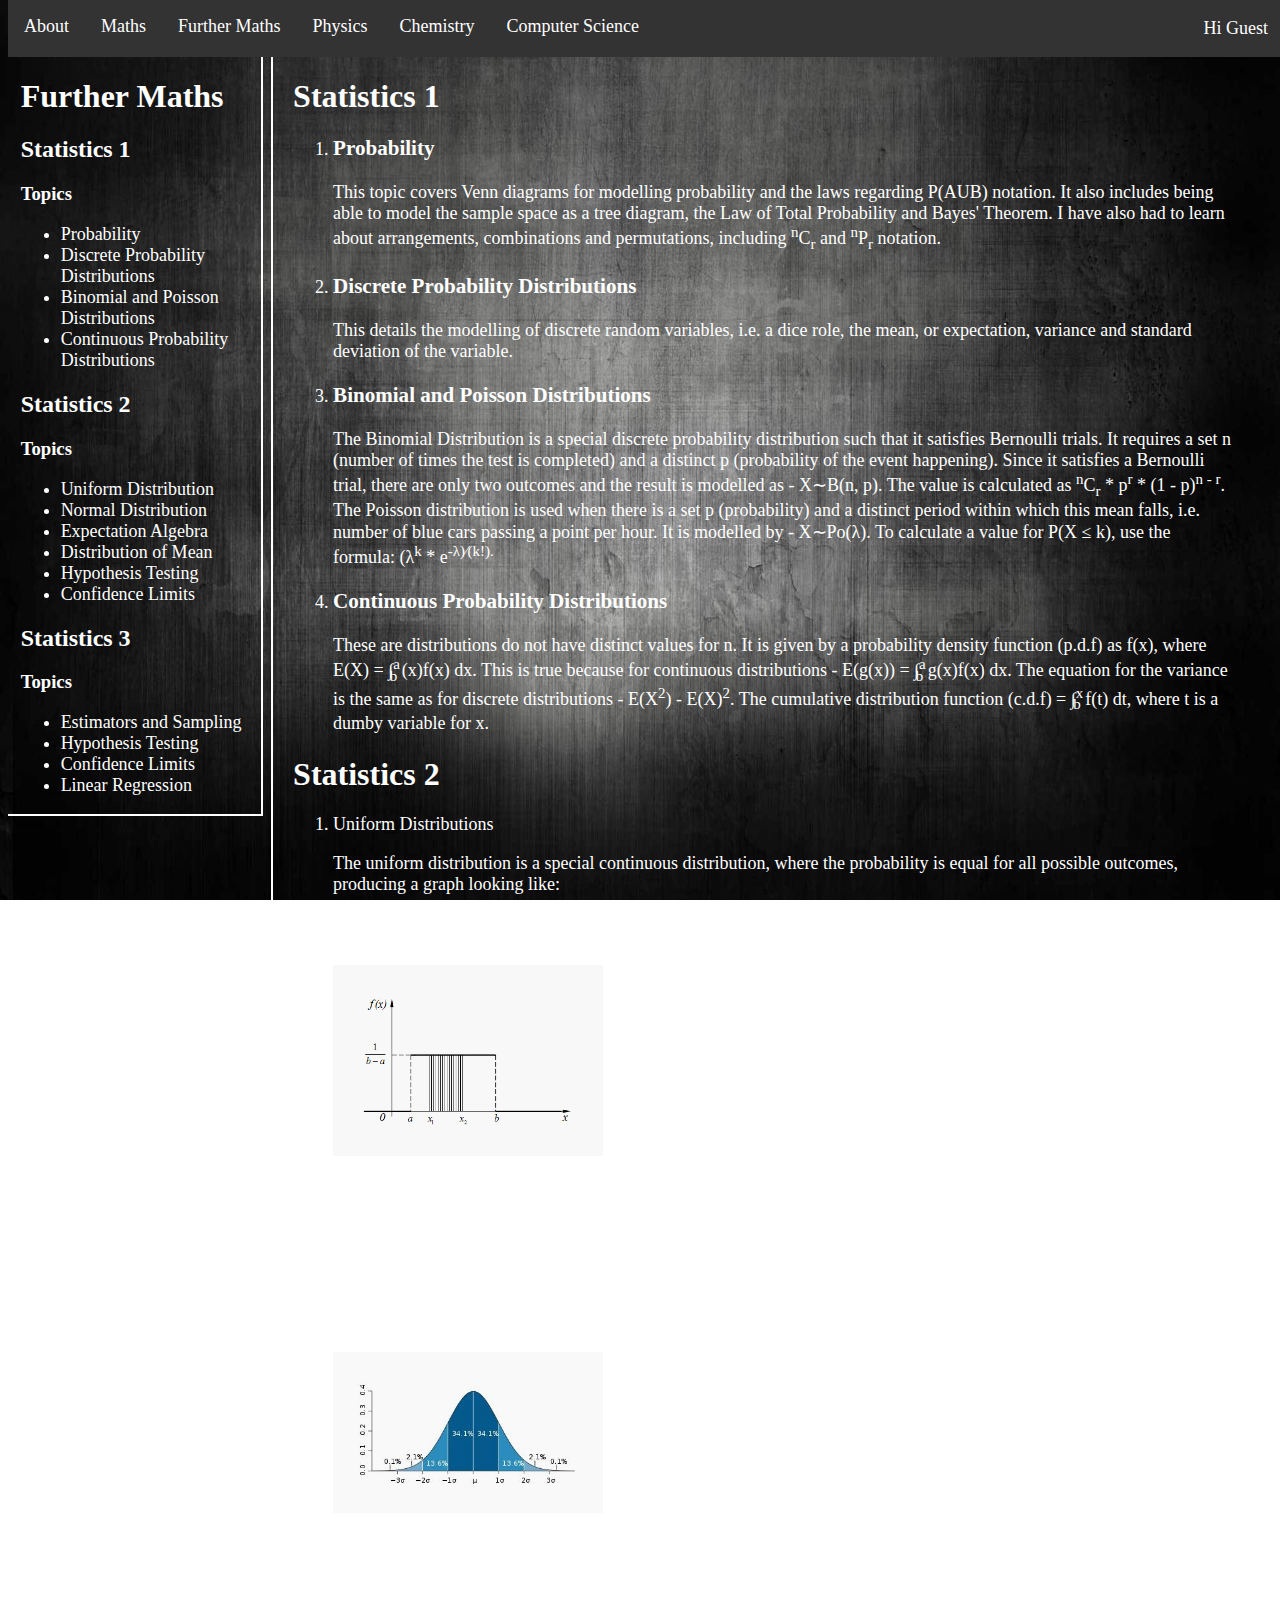
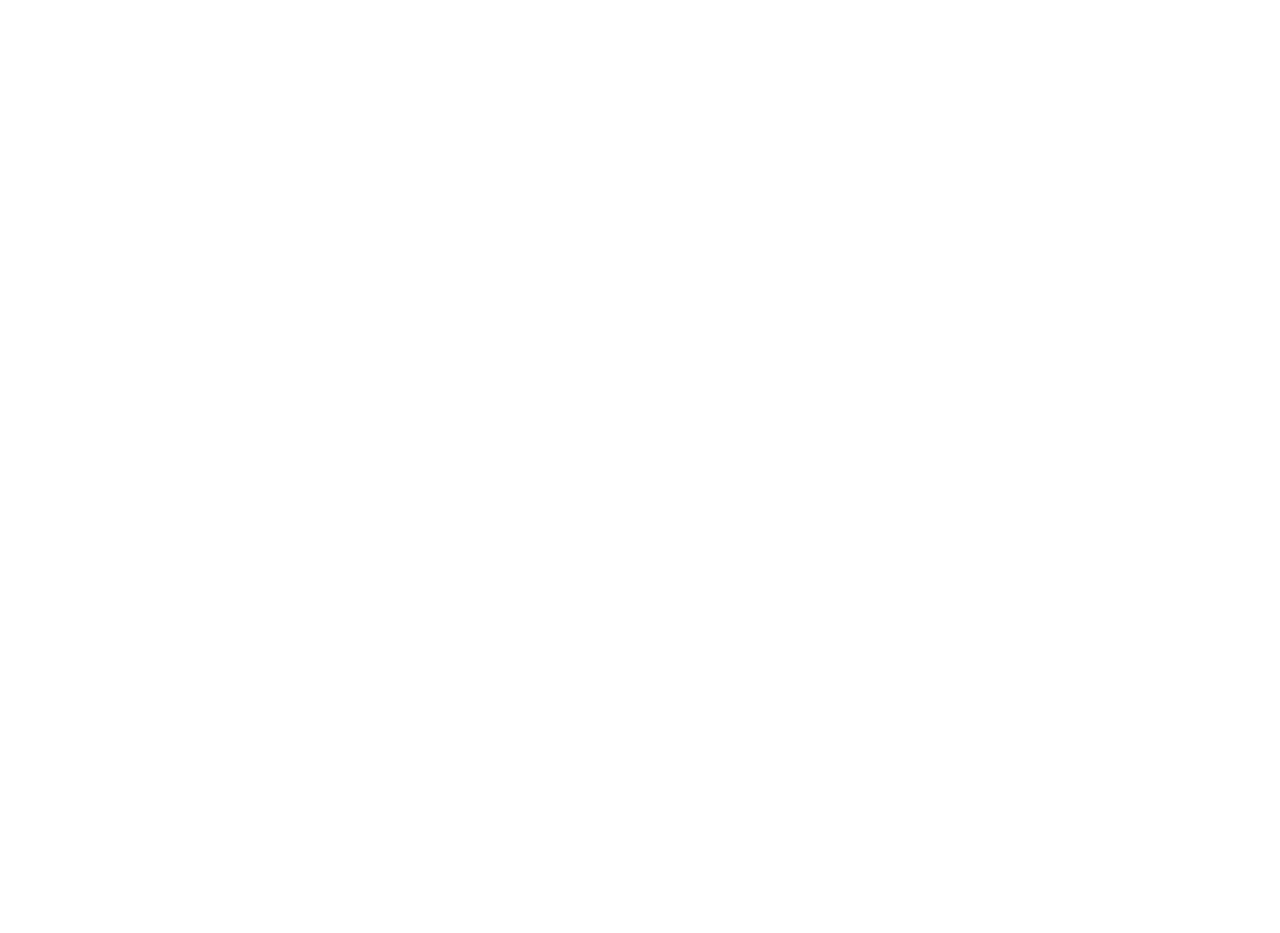
<file: furthermaths.html>
<!DOCTYPE html>
<html>
	<head>
		<title>Further Maths</title>
		<link type="text/css" rel="stylesheet" href="new.css"/>
		<link rel="icon" href="favicon.png">
		<script src="myscript.js"></script>
	</head>
	<body background="background.jpg" onload="test()">
		<div>
			<ul id="header">
				<li class="link"><a href="about.html">About</a></li>
				<li class="link"><a href="maths.html">Maths</a></li>
				<li class="link"><a href="furthermaths.html">Further Maths</a></li>
				<li class="link"><a href="physics.html">Physics</a></li>
				<li class="link"><a href="chemistry.html">Chemistry</a></li>
				<li class="link"><a href="computerscience.html">Computer Science</a></li>
				<li style="float: right; margin-right: 20px"><p id="name">Hi </p></li>
			</ul>
		</div>
		<div id="left">
			<div>
				<p id="indent"><h1>Further Maths</h1></p>
				<h2><a href="#statsone">Statistics 1</a></h2>
				<h3>Topics</h3>
				<span>
					<ul>
						<li><a href="#1">Probability</a></li>
						<li><a href="#2">Discrete Probability Distributions</a></li>
						<li><a href="#3">Binomial and Poisson Distributions</a></li>
						<li><a href="#4">Continuous Probability Distributions</a></li>
					</ul>
				</span>
				<h2><a href="#statstwo">Statistics 2</a></h2>
				<h3>Topics</h3>
				<span>
					<ul>
						<li><a href="#5">Uniform Distribution</a></li>
						<li><a href="#6">Normal Distribution</a></li>
						<li><a href="#7">Expectation Algebra</a></li>
						<li><a href="#8">Distribution of Mean</a></li>
						<li><a href="#9">Hypothesis Testing</a></li>
						<li><a href="#10">Confidence Limits</a></li>
					</ul>
				</span>
				<h2><a href="#statsthree">Statistics 3</a></h2>
				<h3>Topics</h3>
				<span>
					<ul>
						<li><a href="#11">Estimators and Sampling</a></li>
						<li><a href="#12">Hypothesis Testing</a></li>
						<li><a href="#13">Confidence Limits</a></li>
						<li><a href="#14">Linear Regression</a></li>
					</ul>
				</span>
			</div>
		</div>
		<div id="right">
			<div id="indent">
				<div>
					<a name="statsone" class="anchor"></a>
					<p><h1>Statistics 1</h1></p>
					<ol>
						<a class="anchor" name="1"></a>
						<li><h3>Probability</h3></li>
						<p>This topic covers Venn diagrams for modelling probability and the laws regarding P(AUB) notation. It also includes being able to model the sample space as a tree diagram, the Law of Total Probability and Bayes' Theorem. I have also had to learn about arrangements, combinations and permutations, including <sup>n</sup>C<sub>r</sub> and <sup>n</sup>P<sub>r</sub> notation.</p>
						<a class="anchor" name="2"></a>
						<li><h3>Discrete Probability Distributions</h3></li>
						<p>This details the modelling of discrete random variables, i.e. a dice role, the mean, or expectation, variance and standard deviation of the variable.</p>
						<a class="anchor" name="3"></a>
						<li><h3>Binomial and Poisson Distributions</h3></li>
						<p>The Binomial Distribution is a special discrete probability distribution such that it satisfies Bernoulli trials. It requires a set n (number of times the test is completed) and a distinct p (probability of the event happening). Since it satisfies a Bernoulli trial, there are only two outcomes and the result is modelled as - X&sim;B(n, p). The value is calculated as <sup>n</sup>C<sub>r</sub> * p<sup>r</sup> * (1 - p)<sup>n - r</sup>. The Poisson distribution is used when there is a set p (probability) and a distinct period within which this mean falls, i.e. number of blue cars passing a point per hour. It is modelled by - X&sim;Po(&lambda;). To calculate a value for P(X &le; k), use the formula: (&lambda;<sup>k</sup> * e<sup>-&lambda;)&frasl;(k!).</sup></p>
						<a class="anchor" name="4"></a>
						<li><h3>Continuous Probability Distributions</h3></li>
						<p>These are distributions do not have distinct values for n. It is given by a probability density function (p.d.f) as f(x), where E(X) = &#x222b;<sup>a</sup><sub id="integral">b</sub>  (x)f(x) dx. This is true because for continuous distributions - E(g(x)) = &#x222b;<sup>a</sup><sub id="integral">b</sub>  g(x)f(x) dx. The equation for the variance is the same as for discrete distributions - E(X<sup>2</sup>) - E(X)<sup>2</sup>. The cumulative distribution function (c.d.f) = &#x222b;<sup>x</sup><sub id="integral">b</sub>  f(t) dt, where t is a dumby variable for x.</p>
					</ol>
				</div>
				<div>
					<a name="statstwo" class="anchor"></a>
					<p><h1>Statistics 2</h1></p>
					<ol>
						<a class="anchor" name="5"></a>
						<li>Uniform Distributions</li>
						<p>The uniform distribution is a special continuous distribution, where the probability is equal for all possible outcomes, producing a graph looking like: <br/><img src="uniformdist.gif" id="mathsimg"/><br/>. The p.d.f is - f(x) = 1&frasl;(b - a). The E(X) = &frac12;(a + b) and the Var(X) = 1&frasl;12(b - a). It is modelled by X&sim;U(a, b)</p>
						<a class="anchor" name="6"></a>
						<li>Normal Distributions</li>
						<p>The normal distribution is another special continuous distrubtion, where the probability is equally distributed across the mean in a bell shape, producing a graph looking like: <br/><img src="normaldist.jpg" id="mathsimg"/><br/> You are not required to know the p.d.f for this distribution, but it is modelled by X&sim;N(&mu;, &sigma;) it is given in tables during the exam. To calculate a value for P(X &li; k) you must convert it to the standardised normal - Z&sim;N(0, 1). To do this, apply the formula (X-&mu;)&frasl;&sigma;.</p>
						<a class="anchor" name="7"></a>
						<li>Expectation Algebra</li>
						<p>This covers the laws of E(X) and adding multiple normal distributions - X + Y&sim;N(&mu;<sub>x</sub> + &mu;<sub>y</sub>, &sigma;<sub>x</sub><sup>2</sup> + &sigma;<sub>y</sub><sup>2</sup>) and X - Y&sim;N(&mu;<sub>x</sub> - &mu;<sub>y</sub>, &sigma;<sub>x</sub><sup>2</sup> + &sigma;<sub>y</sub><sup>2</sup>).</p>
						<a class="anchor" name="8"></a>
						<li>Distribution of Mean</li>
						<p>This topic looks at: </p>
						<ul class="show">
							<li>Definition of a random sample of observations of a random variable. Distribution of the mean of a random sample from a normal distribution with known mean and variance. Use of the result that the mean of a large random sample from any distribution with known mean and variance is approximately normally distributed (the Central Limit Theorem).</li>
						</ul>
						<a class="anchor" name="9"></a>
						<li>Hypothesis Testing</li>
						<p>This tests the one hypothesis against another, such as the whether the mean is as stated and makes use of confidence intervals, confidence limits, p-values and significance levels, which all relate to the desired accuracy of the probability you are calculating.</p>
						<a class="anchor" name="10"></a>
						<li>Confidence Limits</li>
						<p>This topic teaches you to calculate confidence limits for a normal distribution with known variance and the difference between the means of two normal distributions with known variance.</p>
					</ol>
				</div>
				<div>
					<a name="statsthree" class="anchor"></a>
					<p><h1>Statistics 3</h1></p>
					<ol>
						<a class="anchor" name="11"></a>
						<li>Estimators and Sampling</li>
						<p>Estimators are used when the variance of a random variable is unknown, while sampling covers the sampling distributions used within statistics.</p>
						<a class="anchor" name="12"></a>
						<li>Hypothesis Testing</li>
						<p>This adds on the work from S2, by including normal distributions whose variances are unknown, by using estimators.</p>
						<a class="anchor" name="13"></a>
						<li>Confidence Limits</li>
						<p>Again, this grows on the work in S2 as it includes normal distributions with unknown variances, using estimators.</p>
						<a class="anchor" name="14"></a>
						<li>Linear Regression</li>
						<p>Finally, linear regression covers the principle of least squares, with particular reference to its use for estimating a linear relationship y = &alpha; + &beta;x given a set of observations (x,y) where the observed x values are accurate and the observed y values are subject to independent random errors that are normally distributed with zero mean and specified variance. Confidence limits and hypothesis tests for &alpha;, &beta; and the true value of y for a given value of x.</p>
					</ol>
				</div>
			</div>
		</div>
	</body>
</html>
</file>
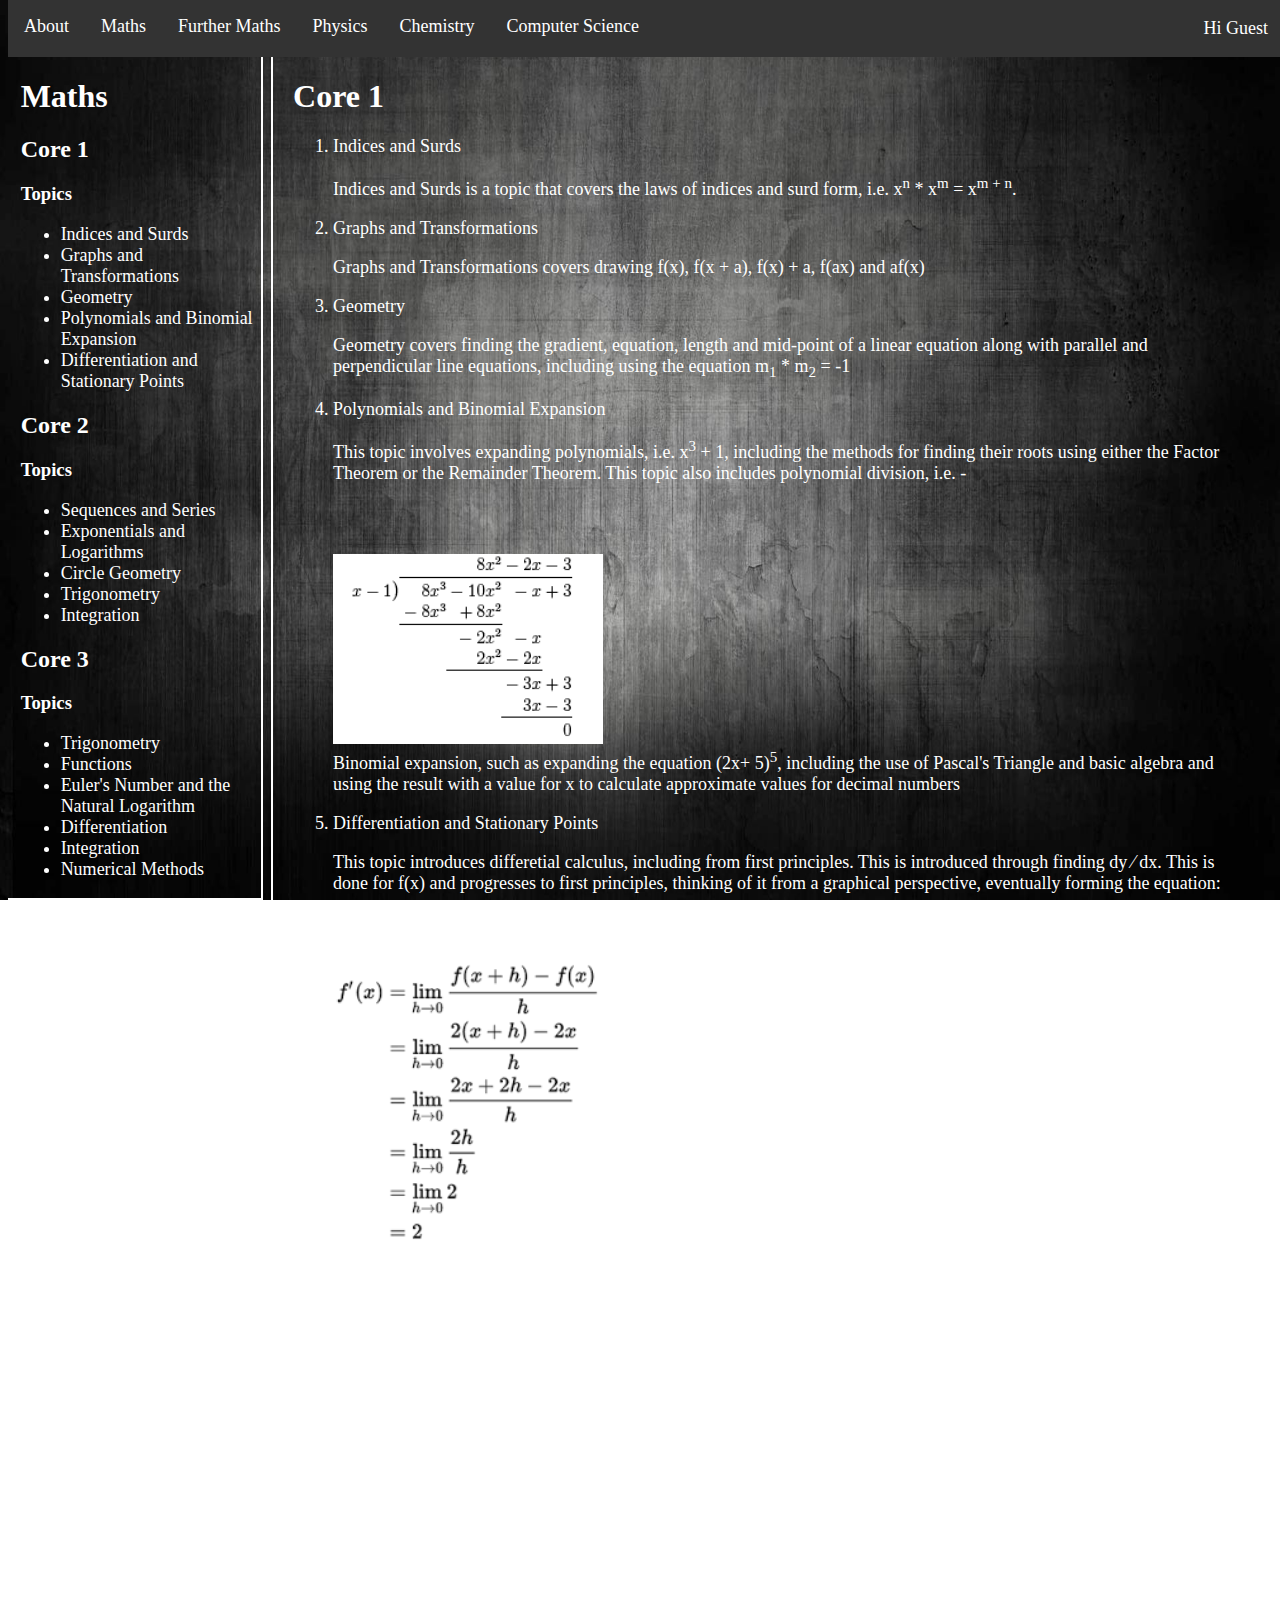
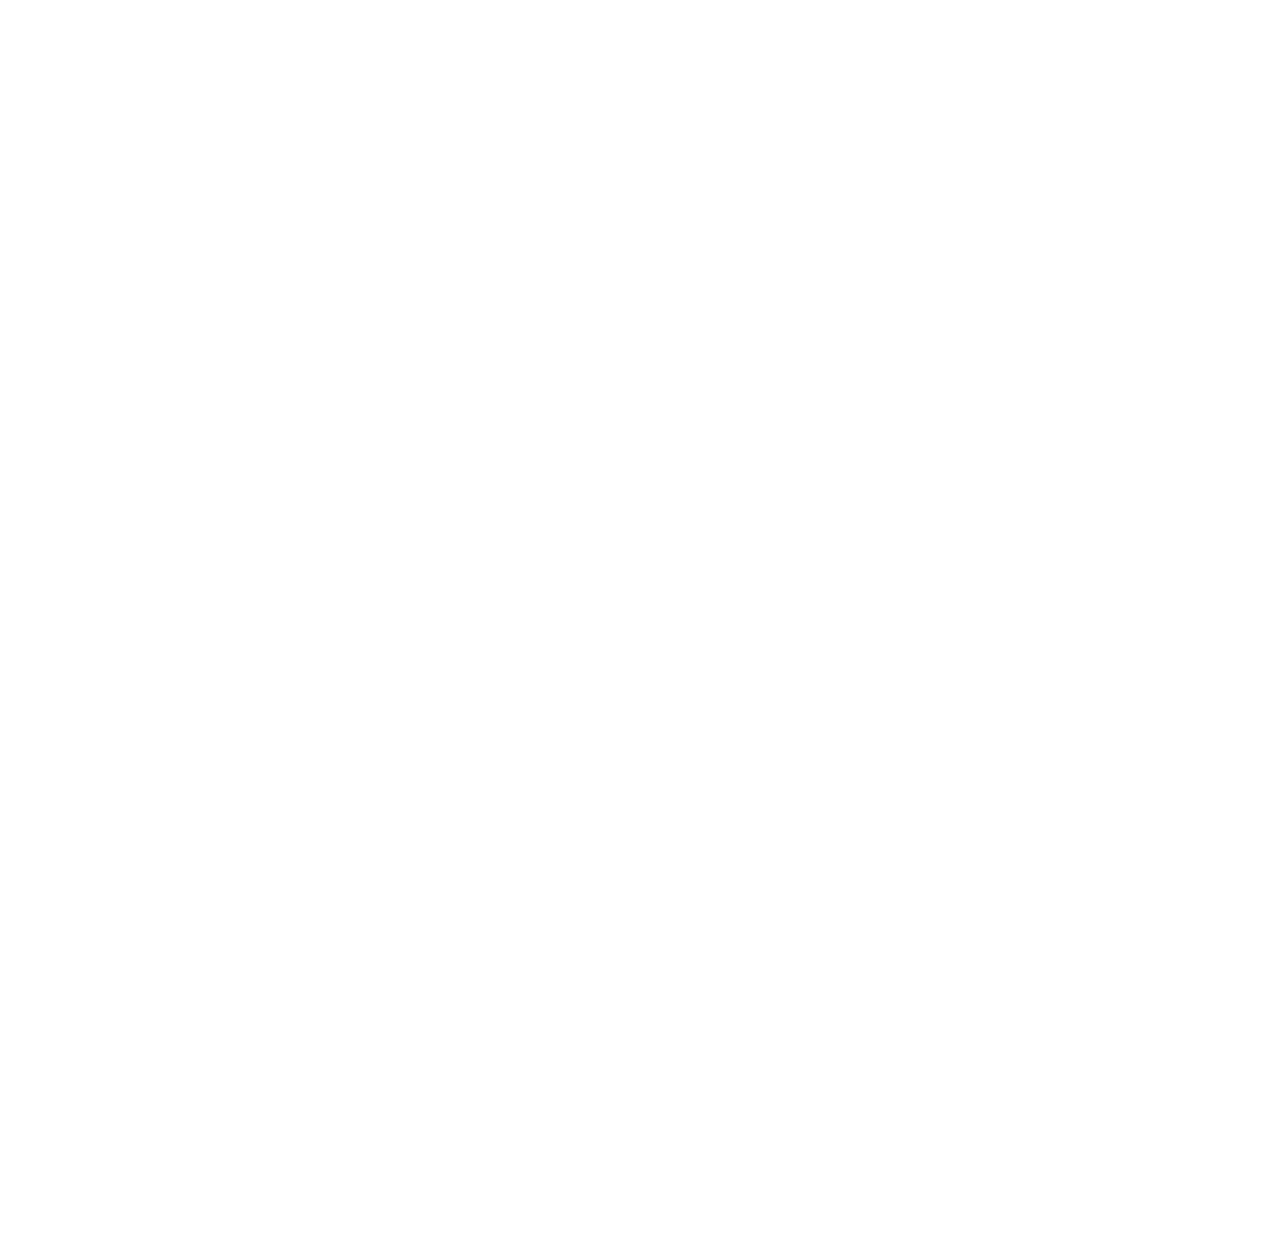
<file: maths.html>
<!DOCTYPE html>
<html>
	<head>
		<title>Maths</title>
		<link type="text/css" rel="stylesheet" href="new.css"/>
		<link rel="icon" href="favicon.png">
		<script src="myscript.js"></script>
	</head>
	<body background="background.jpg" onload="test()">
		<div>
			<ul id="header">
				<li class="link"><a href="about.html">About</a></li>
				<li class="link"><a href="maths.html">Maths</a></li>
				<li class="link"><a href="furthermaths.html">Further Maths</a></li>
				<li class="link"><a href="physics.html">Physics</a></li>
				<li class="link"><a href="chemistry.html">Chemistry</a></li>
				<li class="link"><a href="computerscience.html">Computer Science</a></li>
				<li style="float: right; margin-right: 20px"><p id="name">Hi </p></li>
			</ul>
		</div>
		<div id="left">
			<div>
				<p id="indent"><h1>Maths</h1></p>
				<h2><a href="#coreone">Core 1</a></h2>
				<h3>Topics</h3>
				<span>
					<ul>
						<li><a href="#1">Indices and Surds</a></li>
						<li><a href="#2">Graphs and Transformations</a></li>
						<li><a href="#3">Geometry</a></li>
						<li><a href="#4">Polynomials and Binomial Expansion</a></li>
						<li><a href="#5">Differentiation and Stationary Points</a></li>
					</ul>
				</span>
				<h2><a href="#coretwo">Core 2</a></h2>
				<h3>Topics</h3>
				<span>
					<ul>
						<li><a href="#6">Sequences and Series</a></li>
						<li><a href="#7">Exponentials and Logarithms</a></li>
						<li><a href="#8">Circle Geometry</a></li>
						<li><a href="#9">Trigonometry</a></li>
						<li><a href="#10">Integration</a></li>
					</ul>
				</span>
				<h2><a href="#corethree">Core 3</a></h2>
				<h3>Topics</h3>
				<span>
					<ul>
						<li><a href="#11">Trigonometry</a></li>
						<li><a href="#12">Functions</a></li>
						<li><a href="#13">Euler's Number and the Natural Logarithm</a></li>
						<li><a href="#14">Differentiation</a></li>
						<li><a href="#15">Integration</a></li>
						<li><a href="#16">Numerical Methods</a></li>
					</ul>
				</span>
			</div>
		</div>
		<div id="right">
			<div id="indent">
				<div>
					<a name="coreone" class="anchor"></a>
					<p><h1>Core 1</h1></p>
					<ol>
						<a class="anchor" name="1"></a>
						<li>Indices and Surds</li>
						<p>Indices and Surds is a topic that covers the laws of indices and surd form, i.e. x<sup>n</sup> * x<sup>m</sup> = x<sup>m + n</sup><!---I need to insert surd example here-->.</p>
						<a class="anchor" name="2"></a>
						<li>Graphs and Transformations</li>
						<p>Graphs and Transformations covers drawing f(x), f(x + a), f(x) + a, f(ax) and af(x)</p>
						<a class="anchor" name="3"></a>
						<li>Geometry</li>
						<p>Geometry covers finding the gradient, equation, length and mid-point of a linear equation along with parallel and perpendicular line equations, including using the equation m<sub>1</sub> * m<sub>2</sub> = -1</p>
						<a class="anchor" name="4"></a>
						<li>Polynomials and Binomial Expansion</li>
						<p>This topic involves expanding polynomials, i.e. x<sup>3</sup> + 1, including the methods for finding their roots using either the Factor Theorem or the Remainder Theorem. This topic also includes polynomial division, i.e. - <br/><img src="polynomialdivision.gif" id="mathsimg"/><br/> Binomial expansion, such as expanding the equation (2x+ 5)<sup>5</sup>, including the use of Pascal's Triangle and basic algebra and using the result with a value for x to calculate approximate values for decimal numbers<!--- insert image of approximation--> </p>
						<a class="anchor" name="5"></a>
						<li>Differentiation and Stationary Points</li>
						<p>This topic introduces differetial calculus, including from first principles. This is introduced through finding dy &frasl; dx. This is done for f(x) and progresses to first principles, thinking of it from a graphical perspective, eventually forming the equation: <br/><img src="firstprinciples.png" id="mathsimg"/><br/> Finally, it teaches about second order differential equations and stationary points, where the gradient is equal to 0.</p>
					</ol>
				</div>
				<div>
					<a name="coretwo" class="anchor"></a>
					<p><h1>Core 2</h1></p>
					<ol>
						<a class="anchor" name="6"></a>
						<li>Sequences and Series</li>
						<p>This covers both arithmetic and geometric series how to calculate sequences using nth term. It also involves deriving the equations for both types of series <!--- insert equations here --></p>
						<a class="anchor" name="7"></a>
						<li>Exponentials and Logarithms</li>
						<p>Exponentials is any equation in the form a<sup>x</sup> = y. Logarithms are such for the equation a<sup>x</sup> = y, log<sub>a</sub>(y) = x.</p>
						<a class="anchor" name="8"></a>
						<li>Circle Geometry</li>
						<p>Circle geometry covers the equation of a circle, (x - a)<sup>2</sup> + (y - b)<sup>2</sup> = r<sup>2</sup> where x and y are unknown variables, a and b are the x and y coordinates of the centre of the circle and r is the radius. It also involves calculating whether circles are touching or intersect.</p>
						<a class="anchor" name="9"></a>
						<li>Trigonometry</li>
						<p>This topic deals with the cosine and sine rule, a<sup>2</sup> = b<sup>2</sup> + c<sup>2</sup> - 2bc cos(A) and sin(A) &frasl; a = sin(B) &frasl; b, the Pythagorean Identity - sin<sup>2</sup>(x) + cos<sup>2</sup>(x) = 1 and the area and angle in a segment and a sector, with an introduction to radians.</p>
						<a class="anchor" name="10"></a>
						<li>Integration</li>
						<p>This topic introduces integral calculus and its application to the calculating of an area under a line on a graph.</p>
					</ol>
				</div>
				<div>
					<p><h1>Core 3</h1></p>
					<ol>
						<a class="anchor" name="11"></a>
						<li>Trigonometry</li>
						<p>This topic covers cosecant, secant and cotangent, along with arcsin, arccos and arctan, where:</p>
							<ul>
								<li>cosec(x) = 1 &frasl; sin(x)</li>
								<li>sec(x) = 1 &frasl; cos(x)</li>
								<li>cot(x) = 1 &frasl; tan(x) or cos(x) &frasl; sin(x)</li>
							</ul>
							<p>This is then extended to cover their derivatives, graphs, domains and the Pythagorean Identities:</p>
							<ul>
								<li>sec<sup>2</sup>(x) = 1 + tan<sup>2</sup>(x)</li>
								<li>cosec<sup>2</sup>(x) = 1 + cot<sup>2</sup>(x)</li>
							</ul>
						<a class="anchor" name="12"></a>
						<li>Functions</li>
						<p>This topic covers the definition, domain and range of a function. It also covers composite and inverse functions and graphs for all the above. Finally, it covers the modulus function and combinations of the transformations found in C1.</p>
						<a class="anchor" name="13"></a>
						<li>Euler's Number and the Natural Logarithm</li>
						<p>This covers Euler's number e, the function e<sup>x</sup>, its inverse function and its logarithm, ln(x). It also covers the graphs of all these functions.</p>
						<a class="anchor" name="14"></a>
						<li>Differentiation</li>
						<p>Further differentiation, of more difficult functions, i.e. e<sup>x</sup>, using the product rule, quotient rule and chain rule. The rules are:</p>
						<ul>
							<li>The Product Rule - D{f(x)g(x)} = f(x)g<sup>'</sup>(x) + f<sup>'</sup>(x)</li>
							<li>The Quotient Rule - D{f(x) &frasl; g(x)} = f<sup>'</sup>(x)g(x) - g<sup>'</sup>(x)f(x) &frasl; [g(x)]<sup>2</sup></li>
							<li>The Chain Rule - D{f(x<sup>g(x)</sup>)} = g<sup>'</sup>(x)f(x<sup>g(x)</sup>)</li>
						</ul>
						<p>The derivatives of the special cases, i.e. e<sup>x</sup>, are:</p>
						<ul>
							<li>f(x) = e<sup>x</sup>; f<sup>'</sup>(x) = e<sup>x</sup></li>
							<li>f(x) = sin(x); f<sup>'</sup>(x) = cos(x)</li>
							<li>f(x) = cos(x); f<sup>'</sup>(x) = -sin(x)</li>
							<li>f(x) = tan(x); f<sup>'</sup>(x) = sec<sup>2</sup>(x)</li>
							<li>f(x) = ln(x); f<sup>'</sup>(x) = 1 &frasl; x</li>
						</ul>
						<a class="anchor" name="15"></a>
						<li>Integration</li>
						<p>This topic introduces integral calculus and its application to the calculating of an area under a line on a graph.</p>
						<a class="anchor" name="16"></a>
						<li>Numerical Methods</li>
						<p>Numerical methods are used to calculate the value of roots and integrals, using iterative functions and Simpson's Rule.</p>
					</ol>
				</div>
			</div>
		</div>
	</body>
</html>
</file>
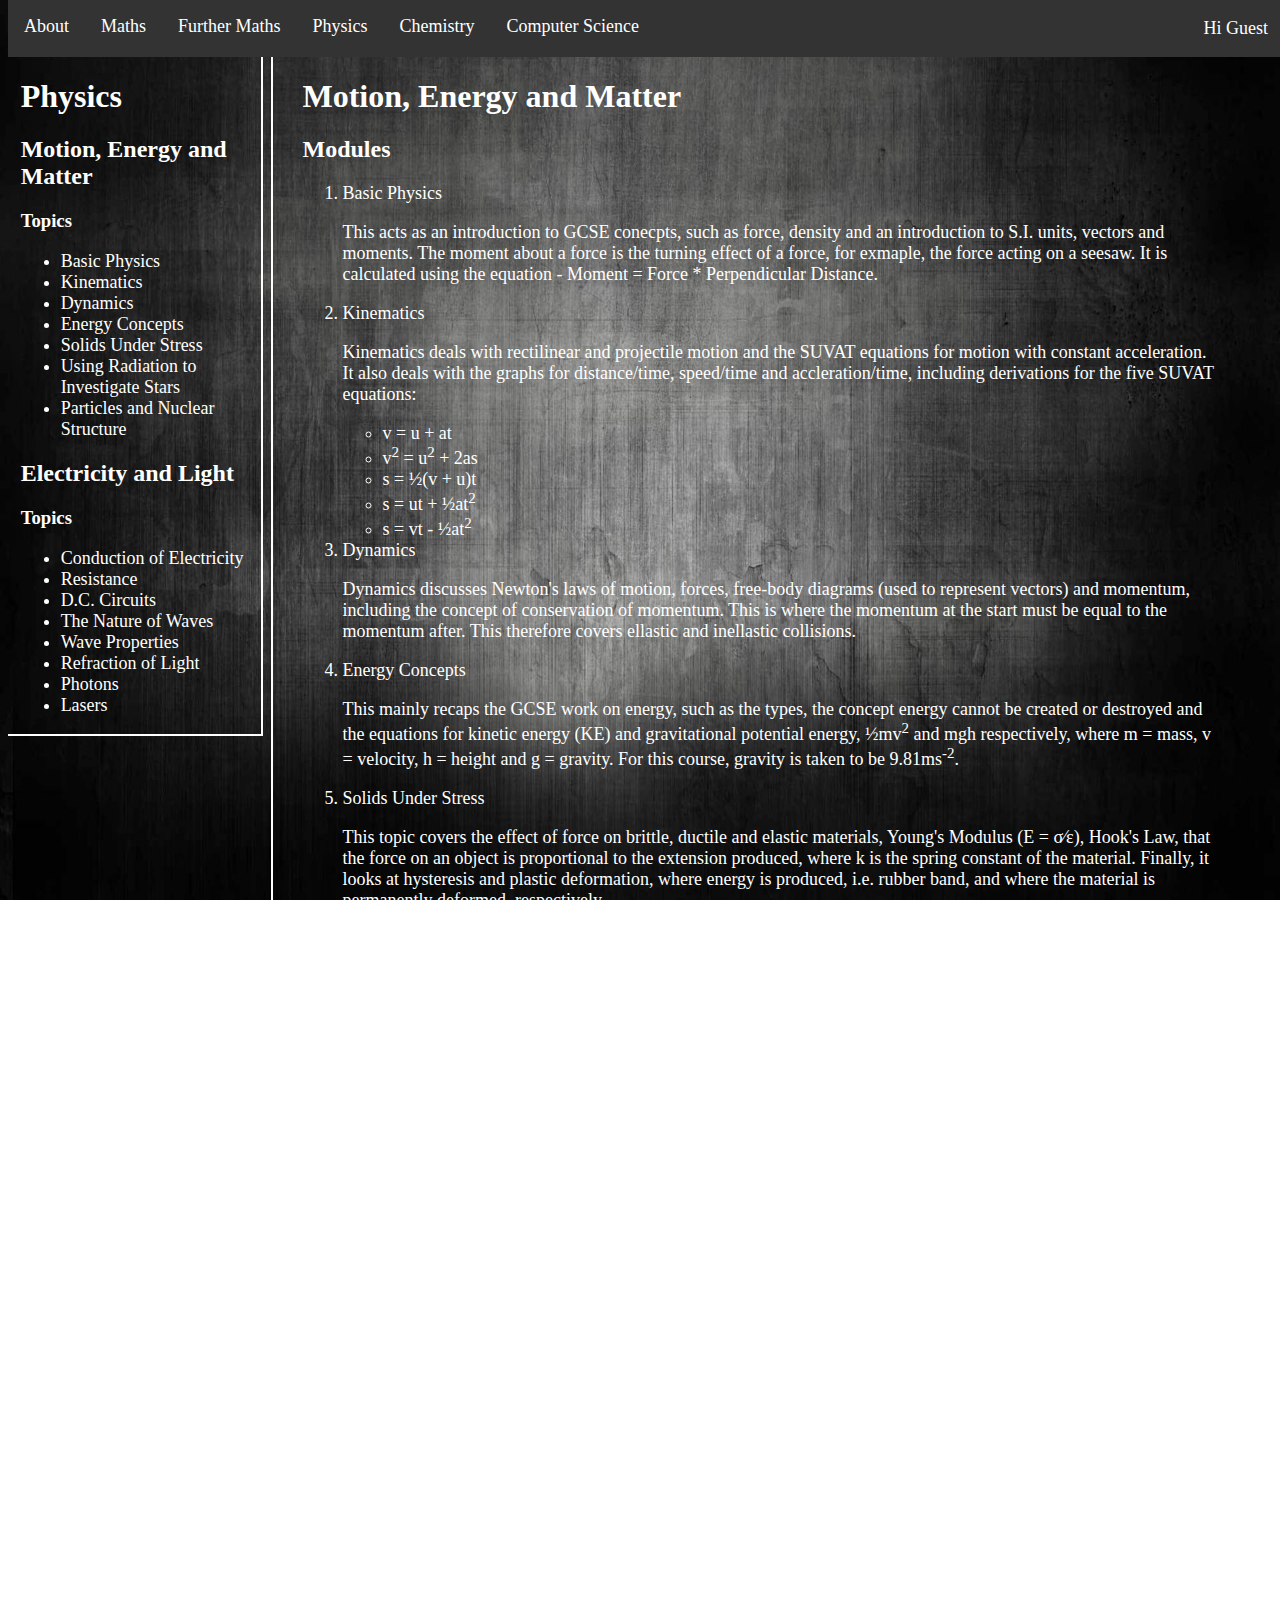
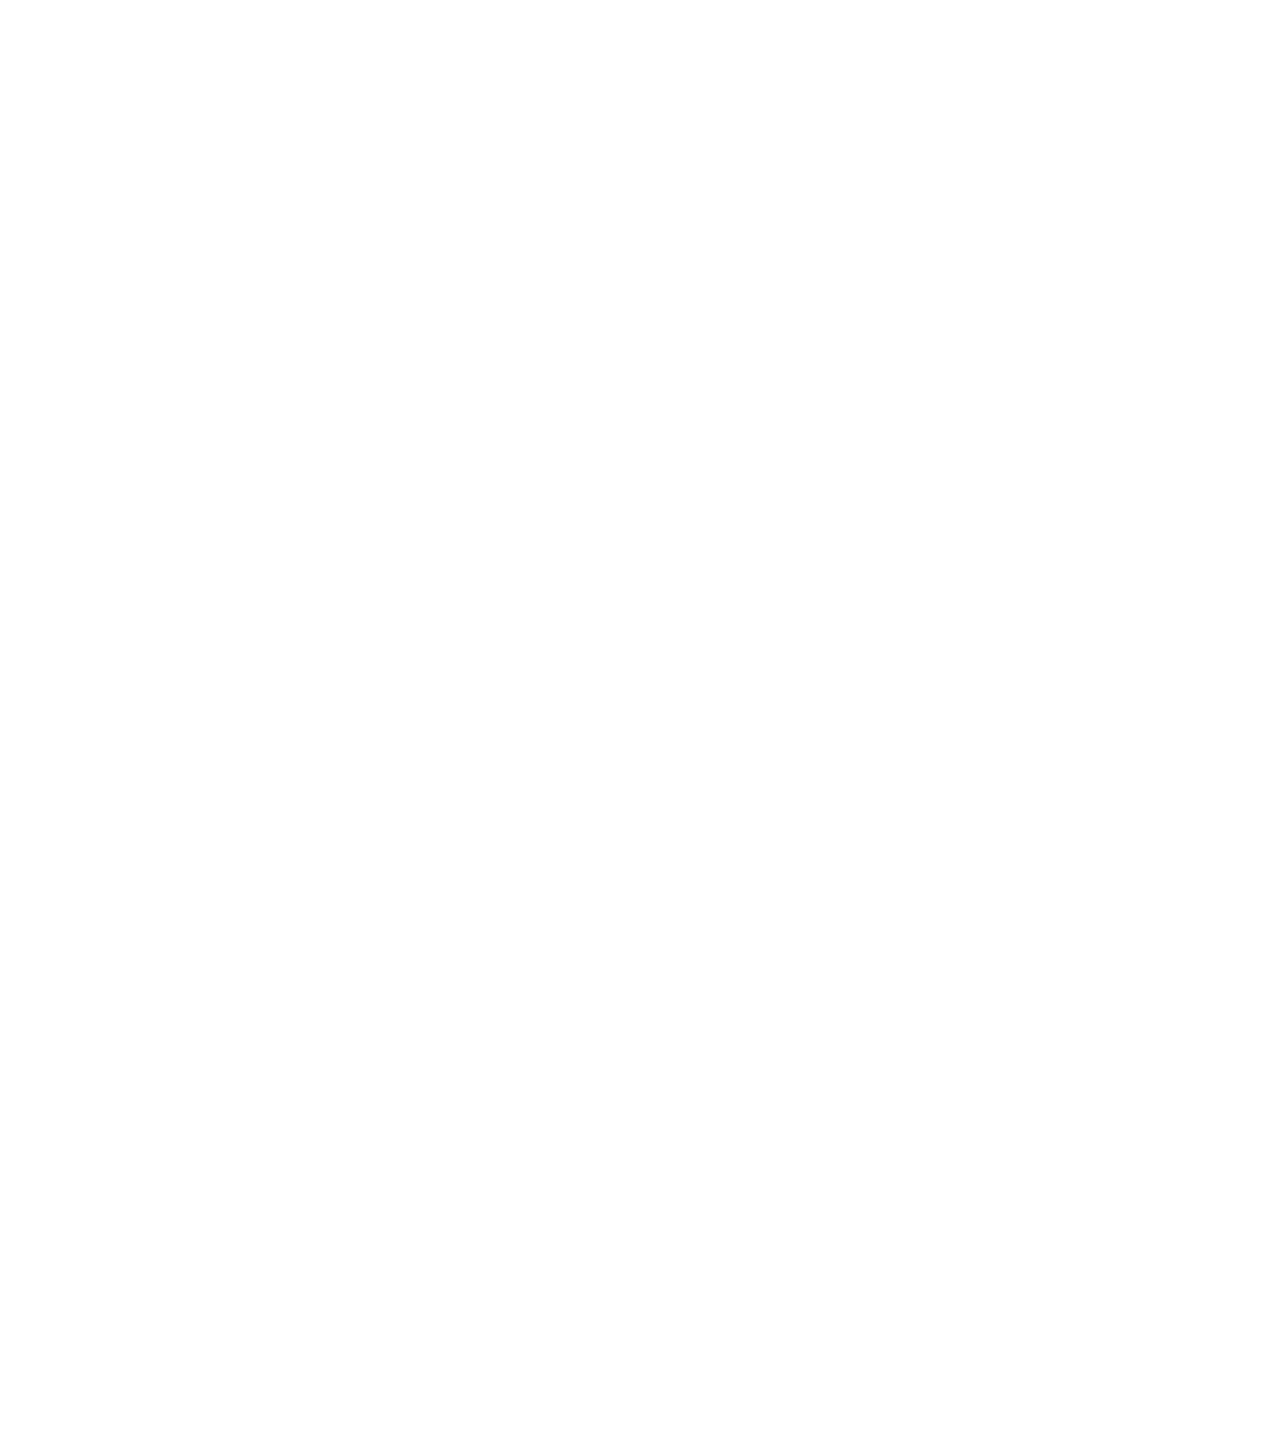
<file: physics.html>
<!DOCTYPE html>
<html>
	<head>
		<title>Further Maths</title>
		<link type="text/css" rel="stylesheet" href="new.css"/>
		<link rel="icon" href="favicon.png">
		<script src="myscript.js"></script>
	</head>
	<body background="background.jpg" onload="test()">
		<div>
			<ul id="header">
				<li class="link"><a href="about.html">About</a></li>
				<li class="link"><a href="maths.html">Maths</a></li>
				<li class="link"><a href="furthermaths.html">Further Maths</a></li>
				<li class="link"><a href="physics.html">Physics</a></li>
				<li class="link"><a href="chemistry.html">Chemistry</a></li>
				<li class="link"><a href="computerscience.html">Computer Science</a></li>
				<li style="float: right; margin-right: 20px"><p id="name">Hi </p></li>
			</ul>
		</div>
		<div id="left">
			<div>
				<p id="indent"><h1>Physics</h1></p>
				<h2><a href="#physone">Motion, Energy and Matter</a></h2>
				<h3>Topics</h3>
				<span>
					<ul>
						<li><a href="#1">Basic Physics</a></li>
						<li><a href="#2">Kinematics</a></li>
						<li><a href="#3">Dynamics</a></li>
						<li><a href="#4">Energy Concepts</a></li>
						<li><a href="#5">Solids Under Stress</a></li>
						<li><a href="#6">Using Radiation to Investigate Stars</a></li>
						<li><a href="#7">Particles and Nuclear Structure</a></li>
					</ul>
				</span>
				<h2><a href="#phystwo">Electricity and Light</a></h2>
				<p></p>
				<h3>Topics</h3>
				<span>
					<ul>
						<li><a href="#8">Conduction of Electricity</a></li>
						<li><a href="#9">Resistance</a></li>
						<li><a href="#10">D.C. Circuits</a></li>
						<li><a href="#11">The Nature of Waves</a></li>
						<li><a href="#12">Wave Properties</a></li>
						<li><a href="#13">Refraction of Light</a></li>
						<li><a href="#14">Photons</a></li>
						<li><a href="#15">Lasers</a></li>
					</ul>
				</span>
			</div>
		</div>
		<div id="right">
			<div style="float: left;">
				<div id="indent">
					<div>
						<a name="physone" class="anchor"></a>
						<p><h1>Motion, Energy and Matter</h1></p>
						<h2>Modules</h2>
						<ol>
							<a name="1" class="anchor"></a>
							<li>Basic Physics</li>
							<p>This acts as an introduction to GCSE conecpts, such as force, density and an introduction to S.I. units, vectors and moments. The moment about a force is the turning effect of a force, for exmaple, the force acting on a seesaw. It is calculated using the equation - Moment = Force * Perpendicular Distance.</p>
							<a name="2" class="anchor"></a>
							<li>Kinematics</li>
							<p>Kinematics deals with rectilinear and projectile motion and the SUVAT equations for motion with constant acceleration. It also deals with the graphs for distance/time, speed/time and accleration/time, including derivations for the five SUVAT equations: </p>
							<ul>
								<li>v = u + at</li>
								<li>v<sup>2</sup> = u<sup>2</sup> + 2as</li>
								<li>s = &frac12;(v + u)t</li>
								<li>s = ut + &frac12;at<sup>2</sup></li>
								<li>s = vt - &frac12;at<sup>2</sup></li>
							</ul>
							<a name="3" class="anchor"></a>
							<li>Dynamics</li>
							<p>Dynamics discusses Newton's laws of motion, forces, free-body diagrams (used to represent vectors) and momentum, including the concept of conservation of momentum. This is where the momentum at the start must be equal to the momentum after. This therefore covers ellastic and inellastic collisions.</p>
							<a name="4" class="anchor"></a>
							<li>Energy Concepts</li>
							<p>This mainly recaps the GCSE work on energy, such as the types, the concept energy cannot be created or destroyed and the equations for kinetic energy (KE) and gravitational potential energy, &frac12;mv<sup>2</sup> and mgh respectively, where m = mass, v = velocity, h = height and g = gravity. For this course, gravity is taken to be 9.81ms<sup>-2</sup>.</p>
							<a name="5" class="anchor"></a>
							<li>Solids Under Stress</li>
							<p>This topic covers the effect of force on brittle, ductile and elastic materials, Young's Modulus (E = &sigma;&frasl;&epsilon;), Hook's Law, that the force on an object is proportional to the extension produced, where k is the spring constant of the material. Finally, it looks at hysteresis and plastic deformation, where energy is produced, i.e. rubber band, and where the material is permanently deformed, respectively.</p>
							<a name="6" class="anchor"></a>
							<li>Using Radiation to Investigate Stars</li>
							<p>This covers an introduction  to astrophysics, building on the work done at GCSE, covering absorption spectra, the electromagnetic spectrum and Wien's displacement law, Stefan's law and the inverse square law to investigate the properties of stars – luminosity, size, temperature and distance</p>
							<a name="7" class="anchor"></a>
							<li>Particles and Nuclear Structure</li>
							<p>The final chapter covers fundamental particles and their properties, covering baryons, leptons, quarks, pions and the conecpt of antiparticles, where each particle has an equally sized, but oppositely charged partner, i.e. electrons and positrons.</p>
						</ol>
					</div>
					<div>
						<a name="phystwo" class="anchor"></a>
						<h2>Electricity and Light</h2>
							<ol>
							<a name="8" class="anchor"></a>
							<li>Conduction of Electricity</li>
							<p>The conduction of electricity topic covers: </p>
							<ul class="show">
								<li>The unit of charge, the Coulomb(C), and its relation to the charge on an electron, e, as it is a fraction of a Coulomb(1.6*10<sup>-19</sup>C).</li>
								<li>An understanding of conductors and their ability to conduct electricity, including knowledge of insulators, semiconductors and superconductors.</li>
								<li>A definition of electric current as the rate of flow of charge, including a knowledge of electron current, conventional current and alternating and direct current.</li>
								<li>The application of the equation - I = &Delta;Q &frasl; &Delta;t</li>
								<li>The unit of current, the Amp&egrave;re, along with the knowledge of its value where - A = C s<sup>-1</sup>.</li>
								<li>A knowledge of the mechanism of conduction in metals - free electron drift.</li>
								<li>The equation for free electrons - I = nAve.</li>
							</ul>
							<a name="9" class="anchor"></a>
							<li>Resistance</li>
							<p>This topic covers:</p>
							<ul class="show">
								<li>The definition of potential difference - the difference in electric potential energy between two points per unit electric charge.</li>
								<li>An understanding of the unit of voltage - the volt(V), where V = J C<sup>-1</sup>.</li>
								<li>The current against voltage graphs for a filament lamp and a metal wire at constant temperature <!--- insert image here --></li>
								<li>Ohm's Law - that if the environmental properties remain constant then voltage will increase proportional to current, thus allowing the formation of the equation V = IR and the definition of resistance as - the opposition that a substance offers to the flow of electric current.</li>
								<li>The unit of resistance - the ohm(&#8486;), where - &#8486; = V A<sup>-1</sup>.</li>
								<li>The application of the equation P = IV = I<sup>2</sup>R = V<sup>2</sup> &frasl; R, where P is power, measure in Watts(W).</li>
								<li>Knowledge pertaining to the conditions that give rise to resistance, namely that collisions between free electrons and the ions in the conductor cause electrical resistance and that this is proportional to temperature.</li>
								<li>The application of the resistivity equation - R = &rho;l &frasl; A, where resistivity is the resisting power of a specified material to the flow of an electric current.</li>
								<li>The resistance of metals varies nearly linearly with temperature over a wide range.</li>
								<li>Collisions between free electrons and ions in metals ordinarily gives rise to an increase in the random vibration energy of the ions, thus increasing temperature.</li>
								<li>A knowledge of the meaning of superconductivity as the property of zero electrical resistance in some substances at very low absolute temperatures and the superconducting transition temperature, the temperature required for a material to exhibit superconductivity.</li>
								<li>Most metals have superconductive properties - typically with very low transition temperature - a few degrees above absolute zero (-273&deg;C).</li>
								<li>Certain material exhibit superconductivity at higher temperatures (high temperature superconductors) where their transition temperature is higher than the boiling point of nitrogen (-196&deg;C). This allows them to be cooled far easier than normal superconductors, so less energy and money is required.</li>
								<li>Superconductors are used in MRI scanners and particle accelerators.</li>
							</ul>
							<a name="10" class="anchor"></a>
							<li>D.C. Circuits</li>
							<p>D.C. Circuits, which were originally designed by Thomas Edison, is a topic that discusses:</p>
							<ul class="show">
								<li>The law of conservation of charge, such that the current at one end of a circuit is equal to the current at the other end, results in the current across series components being equal, while the sum of the currents in parallel sections is equal to that in the series part.</li>
								<li>The law of conservation of energy, such that the voltage at one end of a circuit is equal to the voltage at the other end, results in the voltage across parallel components to be equal, while the sum of the voltages across series components equals the potential difference across the source.</li>
								<li>Resistance in series and parallels have the equations - R<sub>T</sub> = R<sub>1</sub> + R<sub>2</sub> + ... + R<sub>n</sub> and 1&frasl;R<sub>T</sub> = 1&frasl;R<sub>1</sub> + 1&frasl;R<sub>2</sub> + ... + 1&frasl;R<sub>n</sub> respectively.</li>
							</ul>
							<a name="11" class="anchor"></a>
							<li>The Nature of Waves</li>
							<p>This covers the different types of waves, longitudinal and transverse, polarisation, phase relationship, the frequency/wavelength relationship equation - c = f&lambda;. It also covers several of the characteristic wave properties, such as:</p>
							<ul>
								<li>Displacement</li>
								<li>Amplitude</li>
								<li>Wavelength</li>
								<li>Frequency</li>
								<li>Period</li>
								<li>Velocity</li>
							</ul>
							<ul class="show"></ul>
							<a name="12" class="anchor"></a>
							<li>Wave Properties</li>
							<p>Wave Properties aims to cover the interaction between waves and slits or obstacles, looking at Young's double slit experiment and diffraction gratings. This therefore includes developing an understanding of the equations &lambda; = a&delta;y&frasl;D and dsin&theta; = n&lambda;</p>
							<ul class="show"></ul>
							<a name="13" class="anchor"></a>
							<li>Refraction of Light</li>
							<p>This looks at what refraction is, the refractive index, Snell's law - n<sub>1</sub>v<sub>1</sub> = n<sub>2</sub>v<sub>2</sub> and n<sub>1</sub>sin&theta;<sub>1</sub> = n<sub>2</sub>sin&theta;<sub>2</sub>. It also looks at the critical angle required for refraction to occur, n<sub>1</sub>sin&theta;<sub>c</sub> = n<sub>2</sub> and the uses of refraction, i.e. fibre optic cables.</p>
							<ul class="show"></ul>
							<a name="14" class="anchor"></a>
							<li>Photons</li>
							<p>This discusses concept of the photoelectric effect, which demnstrated that light is made up of particles, photons. These particles of light are then effectively described by Einstein as E<sub>k max</sub> = hf - &epsilon; and later the equation describing the relationship between particles and their wavelengths - p = h&frasl;&lambda;</p>
							<ul class="show"></ul>
							<a name="15" class="anchor"></a>
							<li>Lasers</li>
							<p>This looks at how lasers are used, including pumping and its purpose, the uses of lasers, i.e. CDs and DVDs and the population inversion (N<sub>2</sub> > N<sub>1</sub>).</p>
							<ul class="show"></ul>
						</ol>
					</div>
				</div>
			</div>
		</div>
	</body>
</html>
</file>
<file: home.css>
p {
	color: white;
	font-size: 22px;
	font-family: Georgia;
	font-weight: bold;
	text-decoration: none;
}

#ta {
	border-spacing: 100px;
}

table {
	position: relative;
}

td {
	border: 2px solid white;
	width: 200px;
	height: 100px;
	text-align: center;
}

tr {
	width: 100%;
}

#tb {
	border-spacing: 100px;
}

a {
	text-decoration: none;
}

canvas {
	float: left;
	position: relative;
	width: 20%;
	height: 20%;
}

#holder {
	position: relative;
	float: center;
}
</file>
<file: new.css>
.link {
	float: left;
}

li.link a {
	display: block;
	color: white;
	text-align: center;
	padding: 16px 16px;
	text-decoration: none;
	font-family: Georgia;
}

li.link a:hover {
	background-color: #111;
}

.active {
	background-color: #4CAF50;
}

#header {
	position: fixed;
	top: 0;
	width: 100%;
	background-color: #333;
	list-style-type: none;
	margin: 0;
	padding: 0;
	overflow: hidden;
}

p {
	width: 100%;
	height: 100%;
	color: #FFFFFF;
	font-size: 18px;
	font-family: Georgia;
}

h1 {
	color: white;
	font-family: Georgia;
}

body {
	background-attachment: fixed;
}

img {
	margin-top: 70px;
	height: 100%;
	width: 100%;
}

span {
	color: white;
	font-family: Georgia;
	font-size: 18px;
}

span ul li a:hover {
	color: #00A0C6;
}

.anchor {
	display: block;
    position: relative;
    top: -70px;
    visibility: hidden;
}

li {
	color: white;
	text-decoration: none;
	font-size: 18px;
	font-family: Georgia;
}

#indent {
	margin-top: 70px;
}

#left div {
	margin-left: 5%;
}

#right div {
	margin-left: 1%;
	margin-right: 2%;
}

a {
	text-decoration: none;
	color: white;
	font-family: Georgia;
}

h3 {
	color: white;
	font-family: Georgia;	
}

h4 {
	color: white;
	font-family: Georgia;
}

h2 {
	color: white;
	font-family: Georgia;
}

h2 a:hover {
	color: #00A0C6;
}

#left {
	width: 20%;
	float: left;
	border-right: 2px solid white;
	border-bottom: 2px solid white;
}

#right {
	width: 79%;
	float: right;
	border-left: 2px solid white;
}

#a {
	border: 2px solid white;
}

#mathsimg {
	height: 30%;
	width: 30%;
}

body {
	background-size: 100% 100%;
}

#integral {
	margin-left: -10px;
	margin-bottom: -5px;
}

.show {
	padding: 0;
}
</file>
